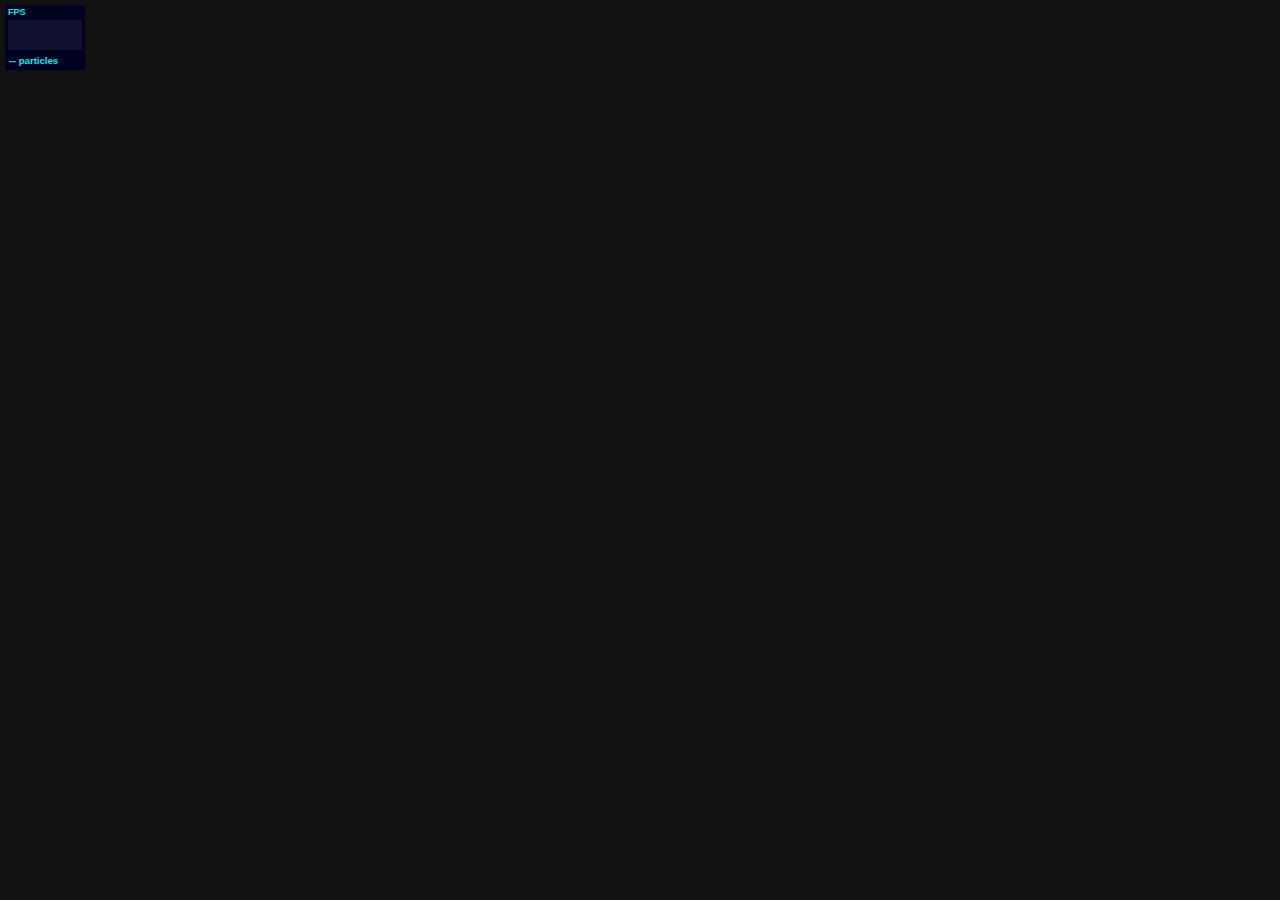
<file: extra/particles.js-master/particles.js-master/demo/index.html>
<!DOCTYPE html>
<html lang="en">
<head>
  <meta charset="utf-8">
  <title>particles.js</title>
  <meta name="description" content="particles.js is a lightweight JavaScript library for creating particles.">
  <meta name="author" content="Vincent Garreau" />
  <meta name="viewport" content="width=device-width, initial-scale=1.0, minimum-scale=1.0, maximum-scale=1.0, user-scalable=no">
  <link rel="stylesheet" media="screen" href="css/style.css">
</head>
<body>

<!-- count particles -->
<div class="count-particles">
  <span class="js-count-particles">--</span> particles
</div>

<!-- particles.js container -->
<div v></div>

<!-- scripts -->
<script src="../particles.js"></script>
<script src="js/app.js"></script>

<!-- stats.js -->
<script src="js/lib/stats.js"></script>
<script>
  var count_particles, stats, update;
  stats = new Stats;
  stats.setMode(0);
  stats.domElement.style.position = 'absolute';
  stats.domElement.style.left = '0px';
  stats.domElement.style.top = '0px';
  document.body.appendChild(stats.domElement);
  count_particles = document.querySelector('.js-count-particles');
  update = function() {
    stats.begin();
    stats.end();
    if (window.pJSDom[0].pJS.particles && window.pJSDom[0].pJS.particles.array) {
      count_particles.innerText = window.pJSDom[0].pJS.particles.array.length;
    }
    requestAnimationFrame(update);
  };
  requestAnimationFrame(update);
</script>

</body>
</html>
</file>
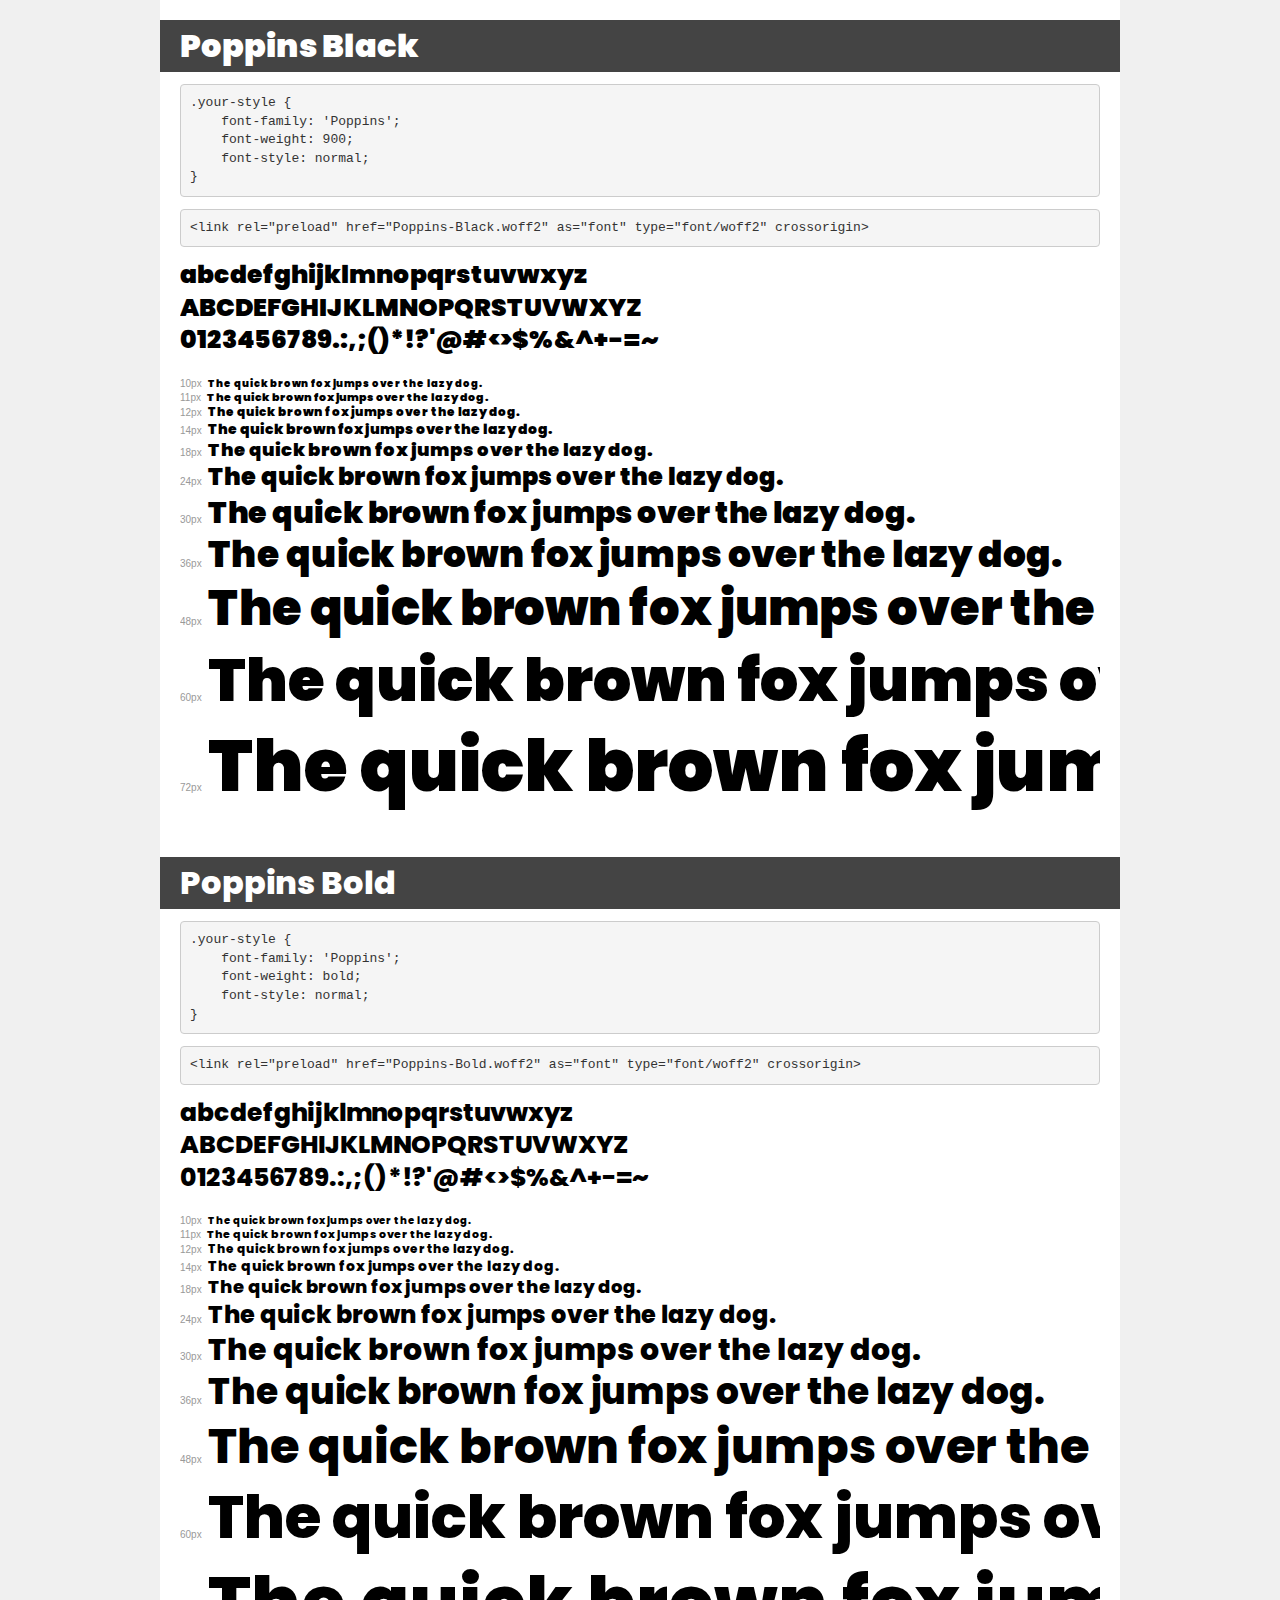
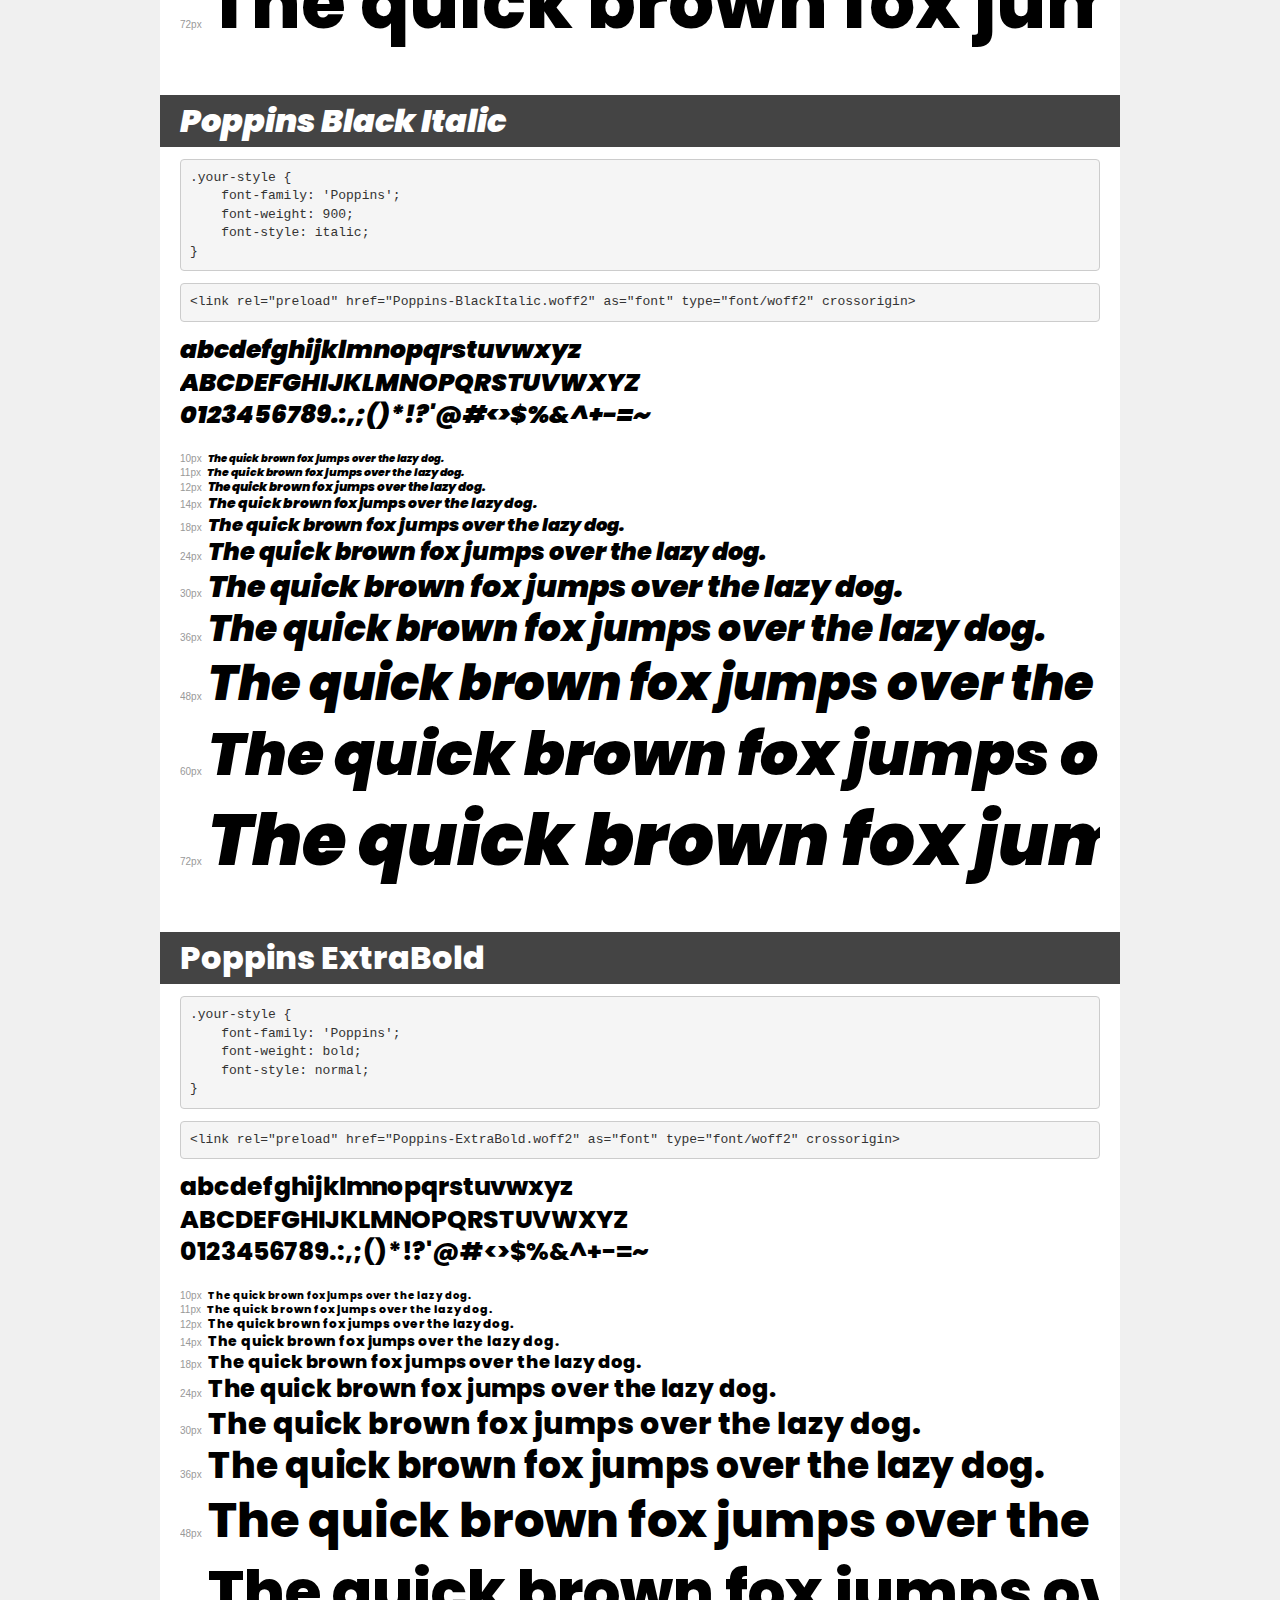
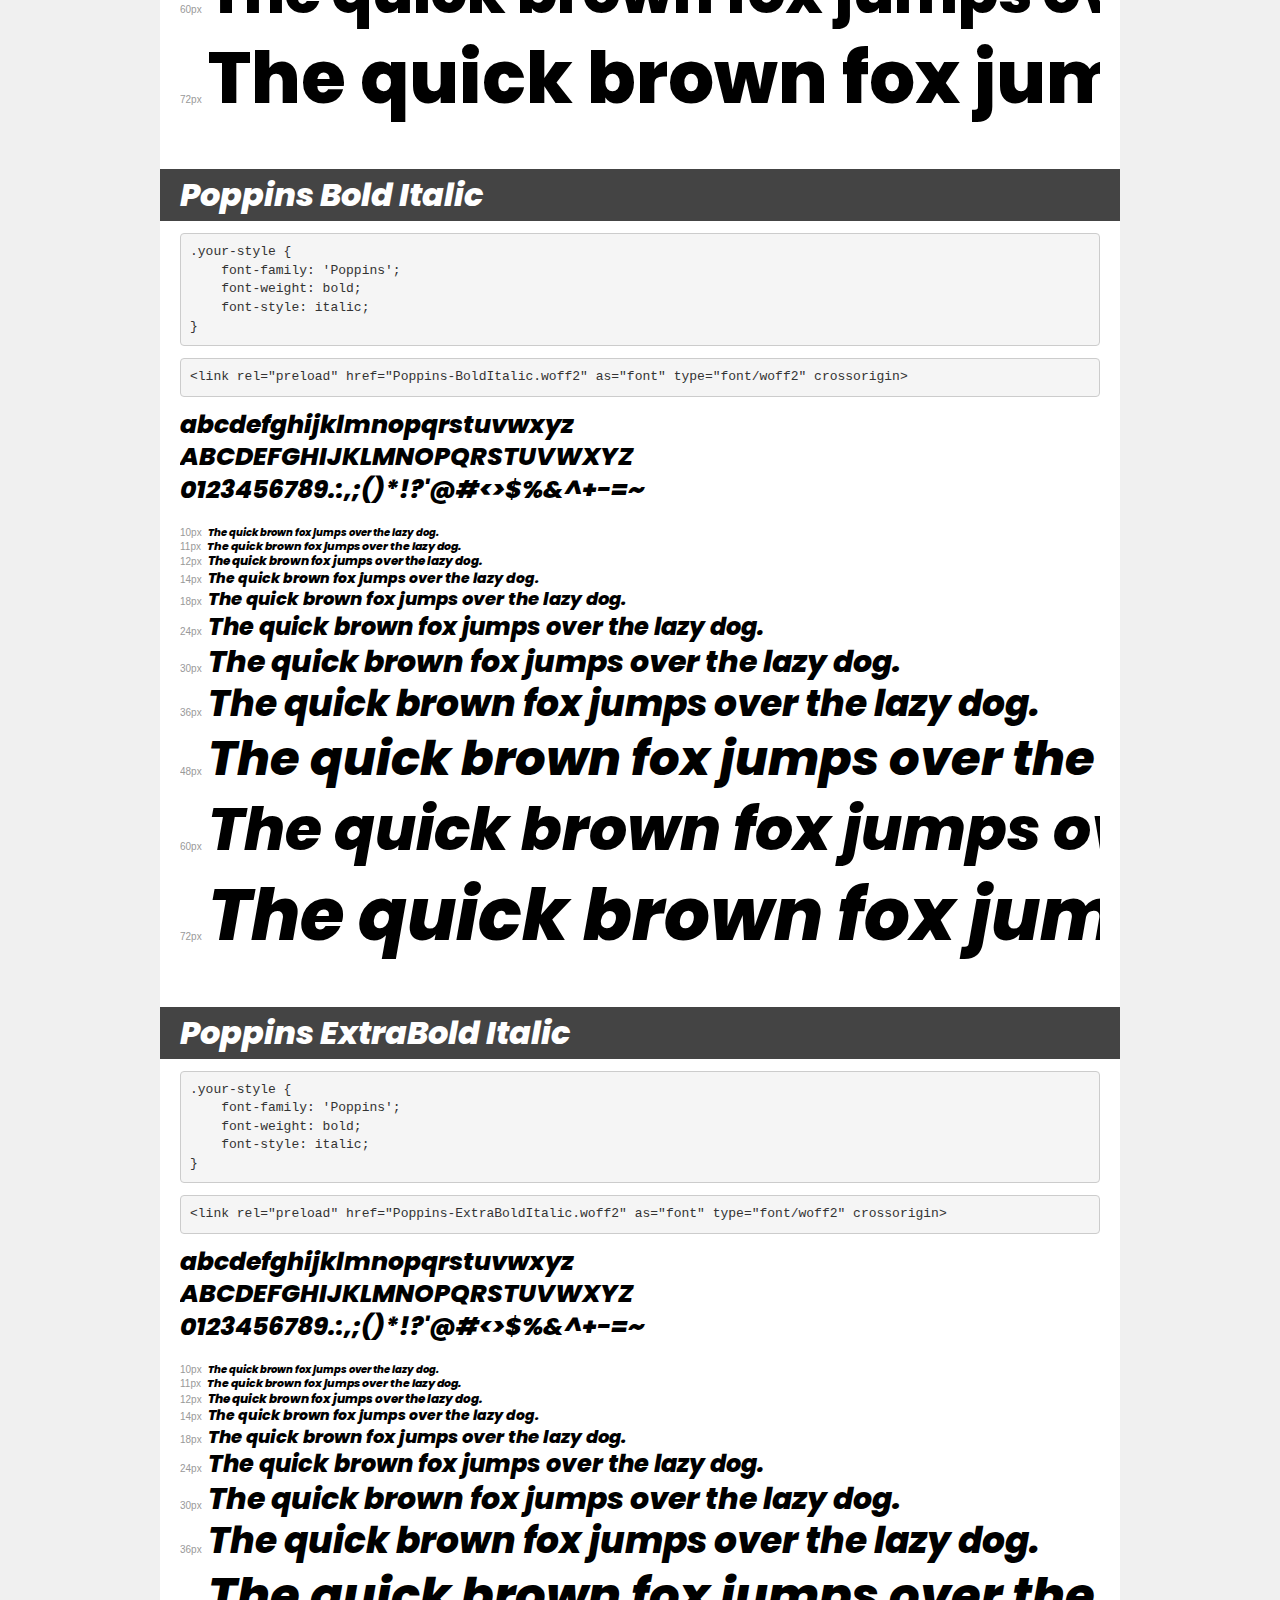
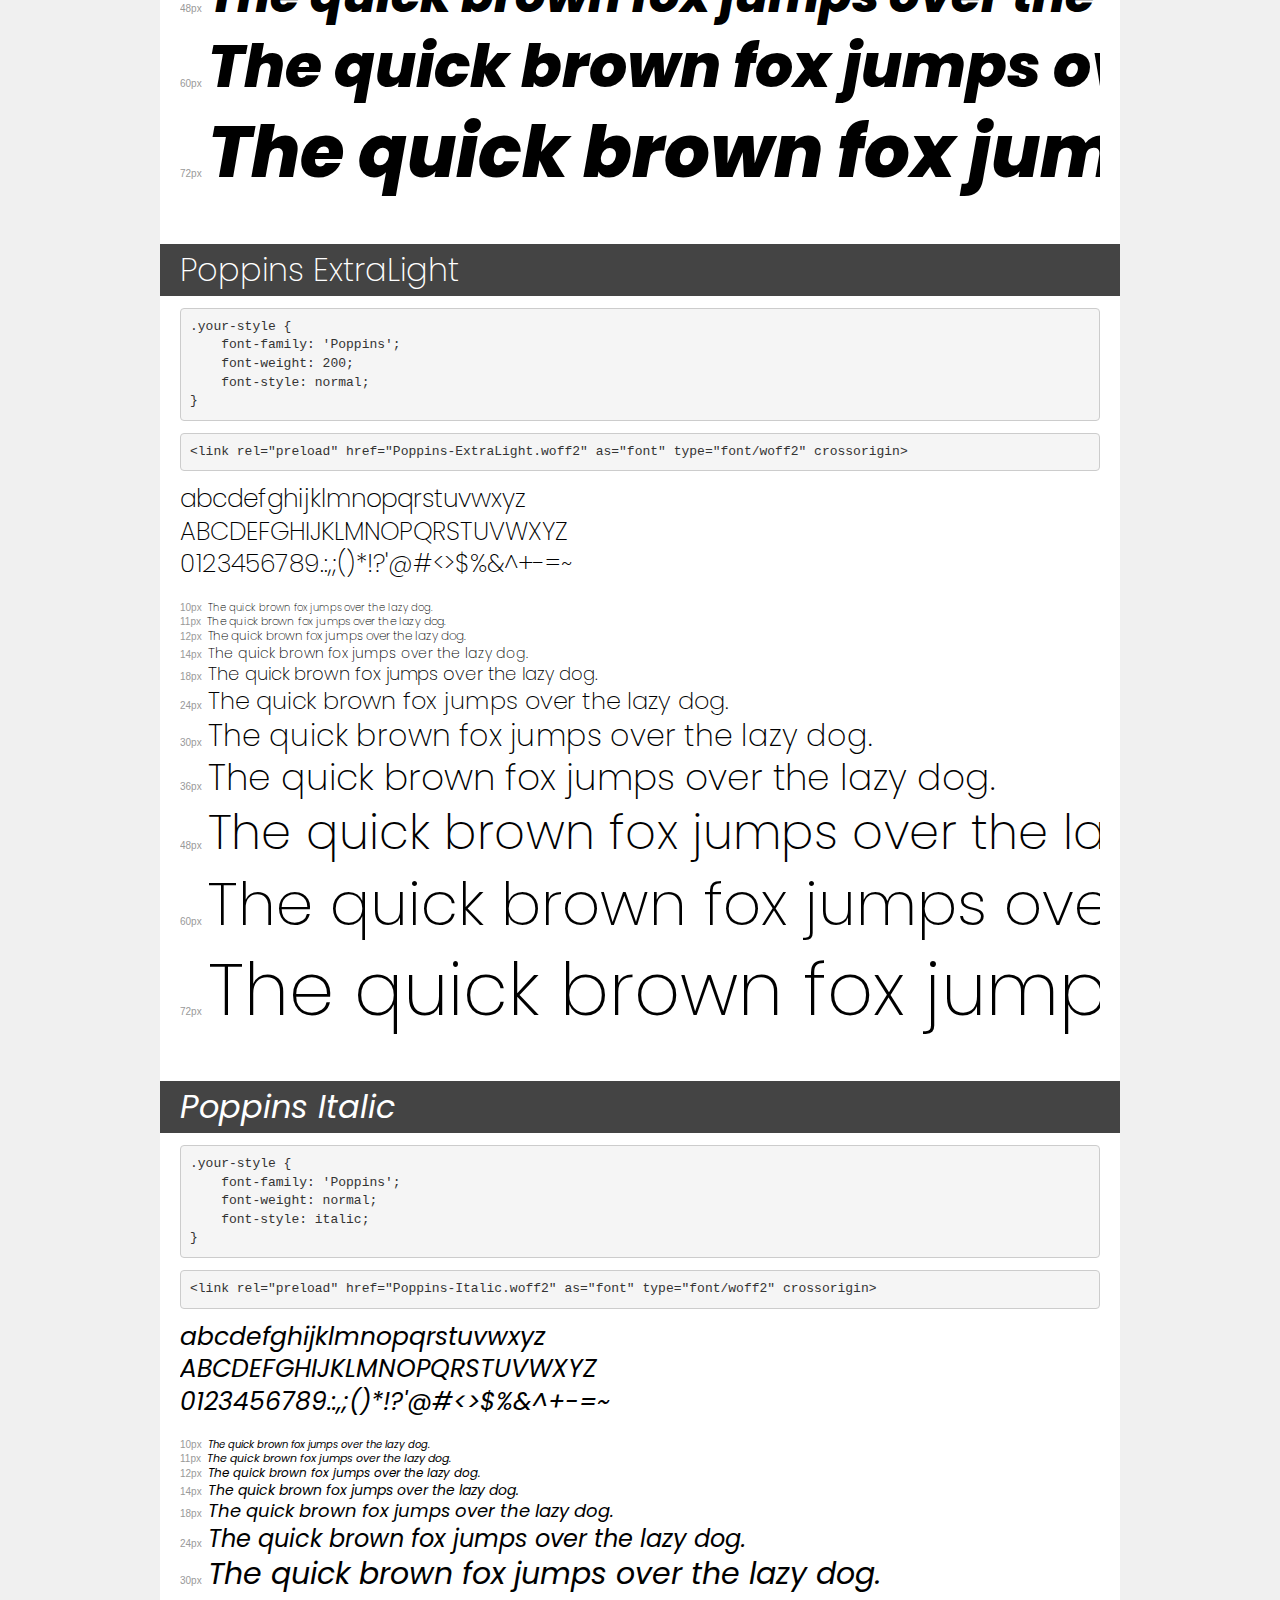
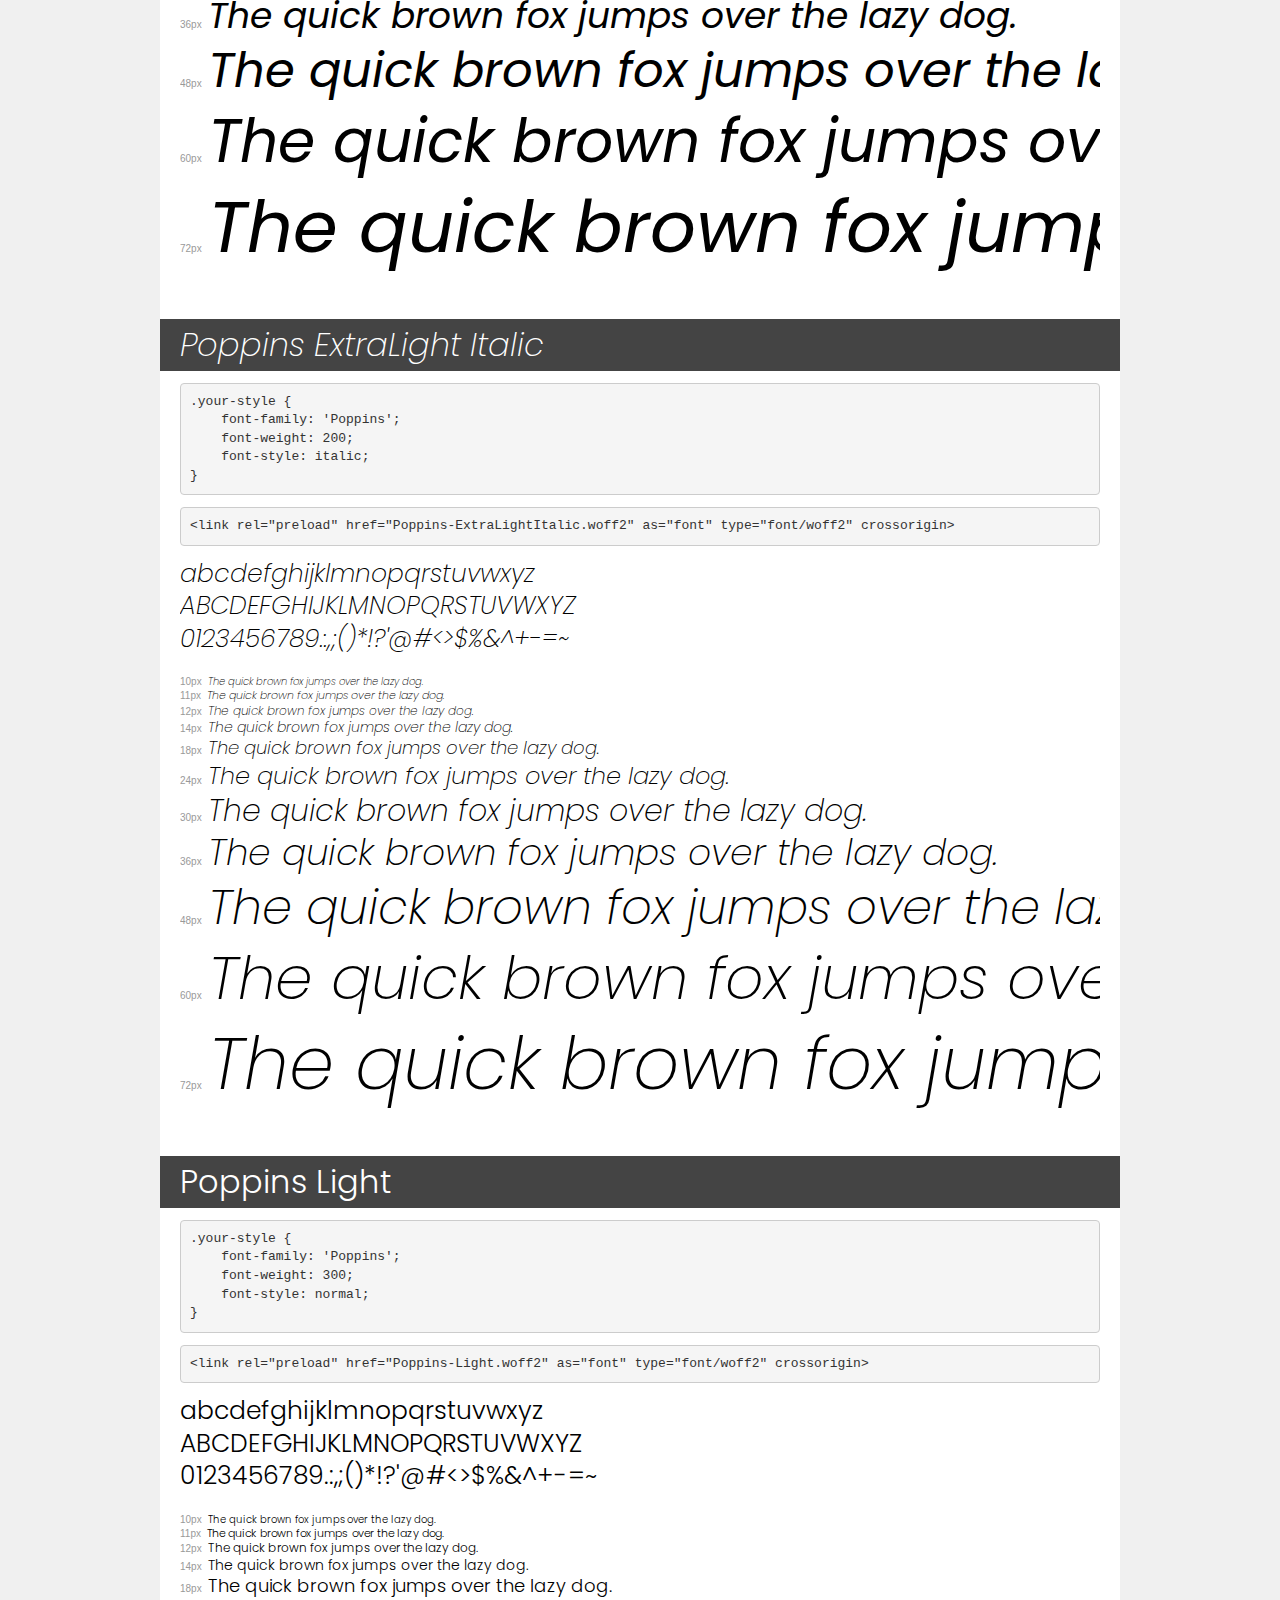
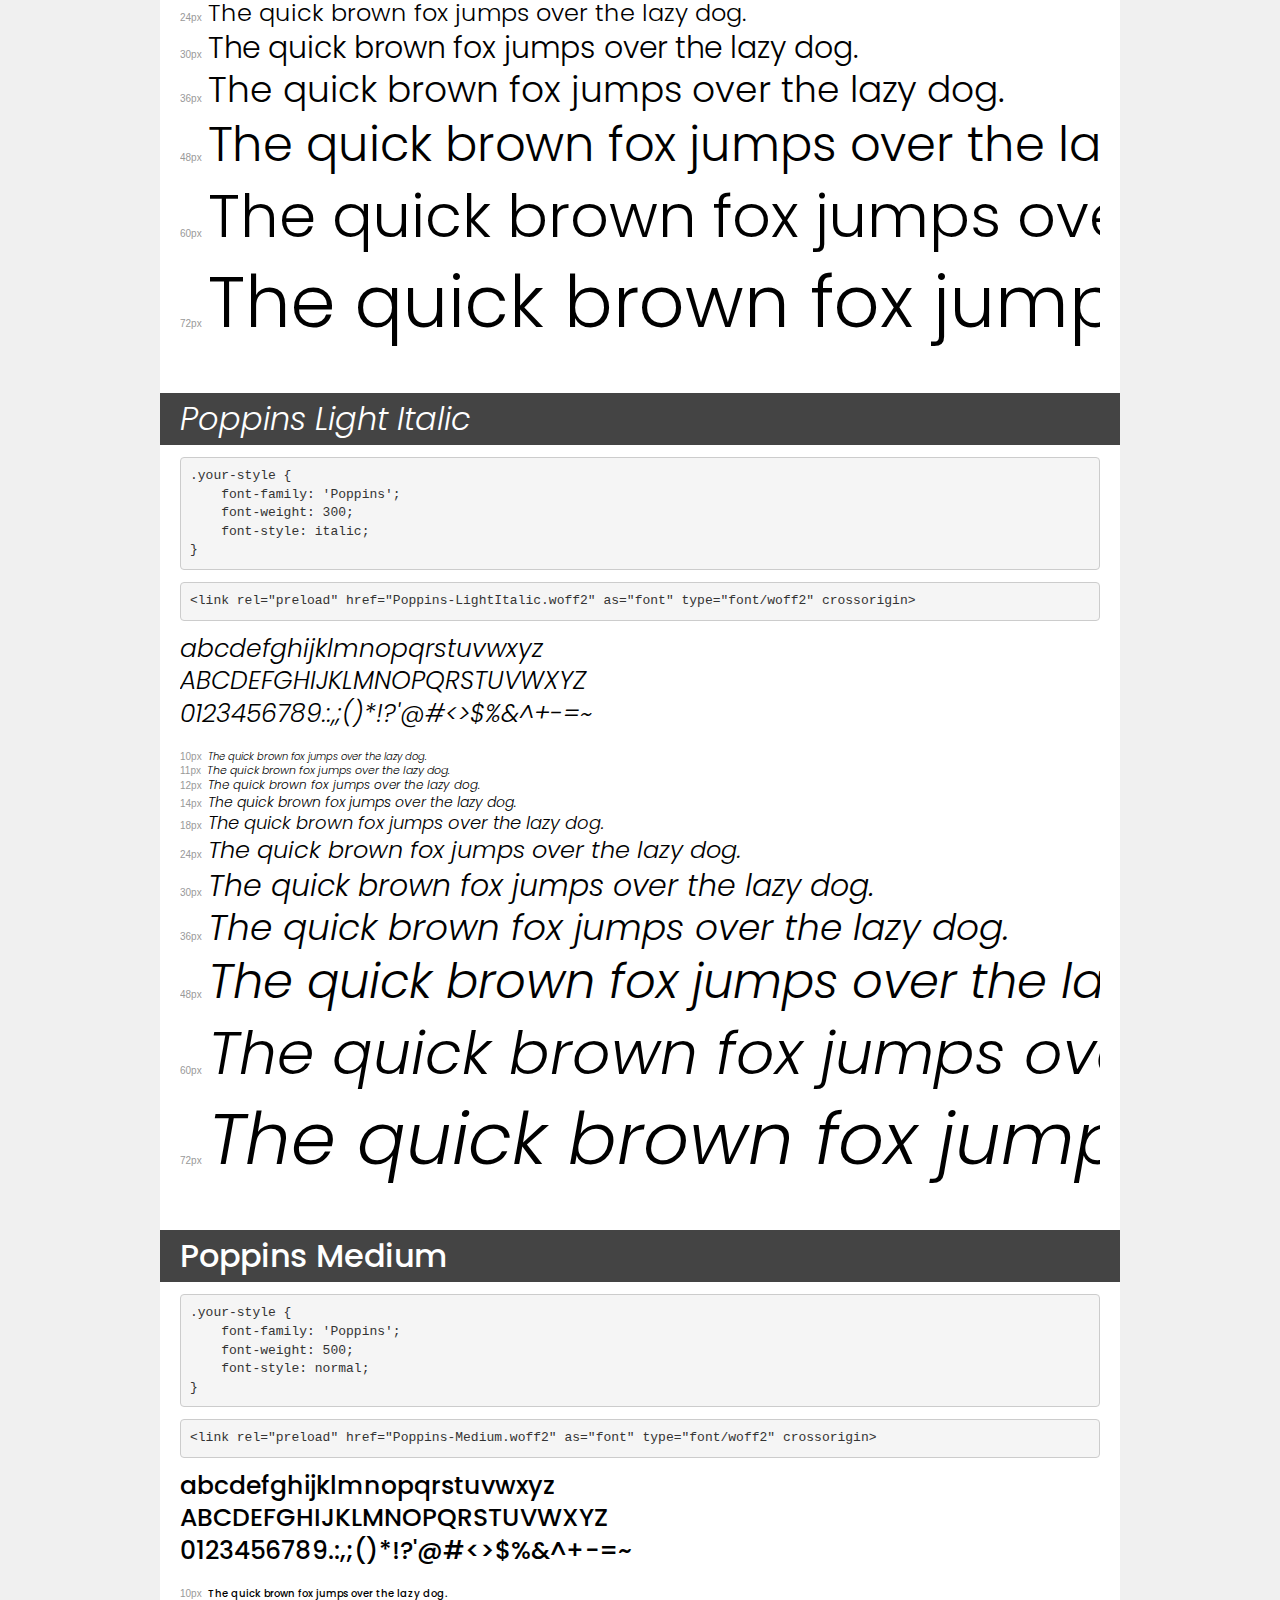
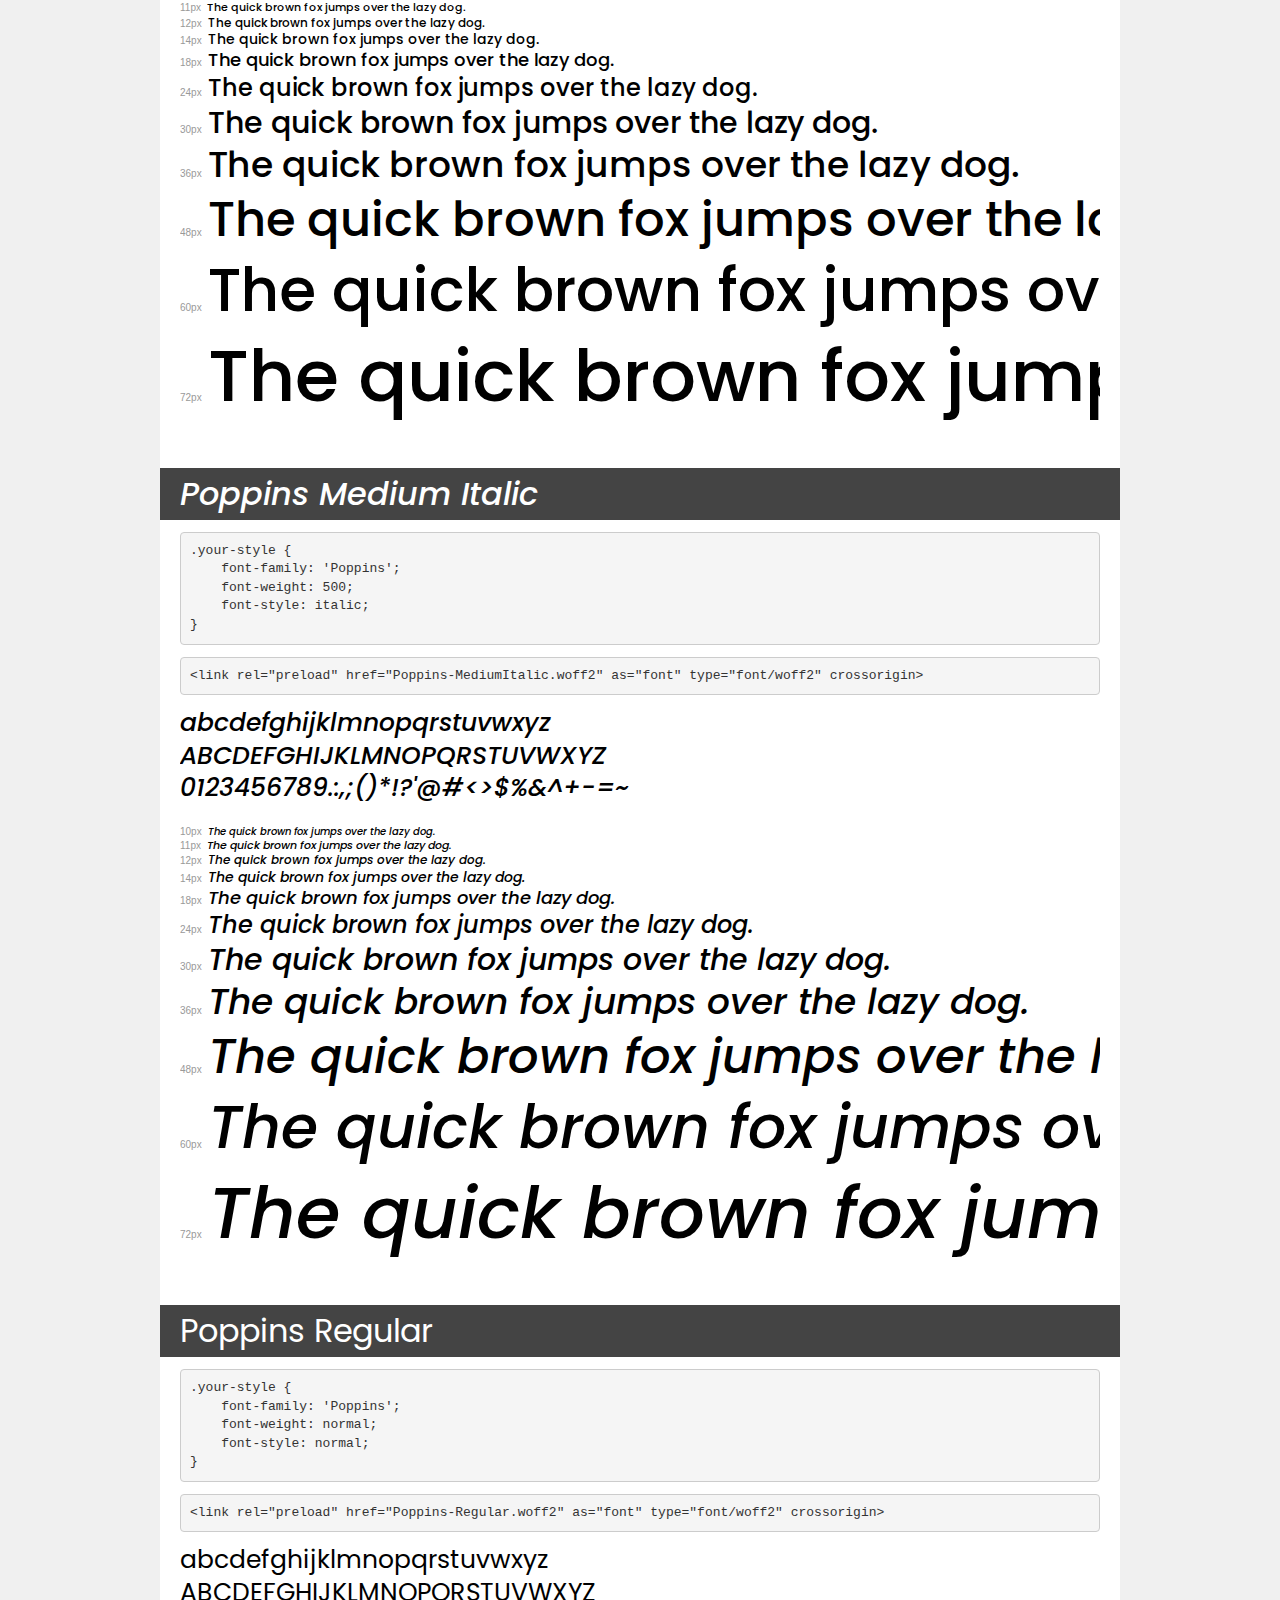
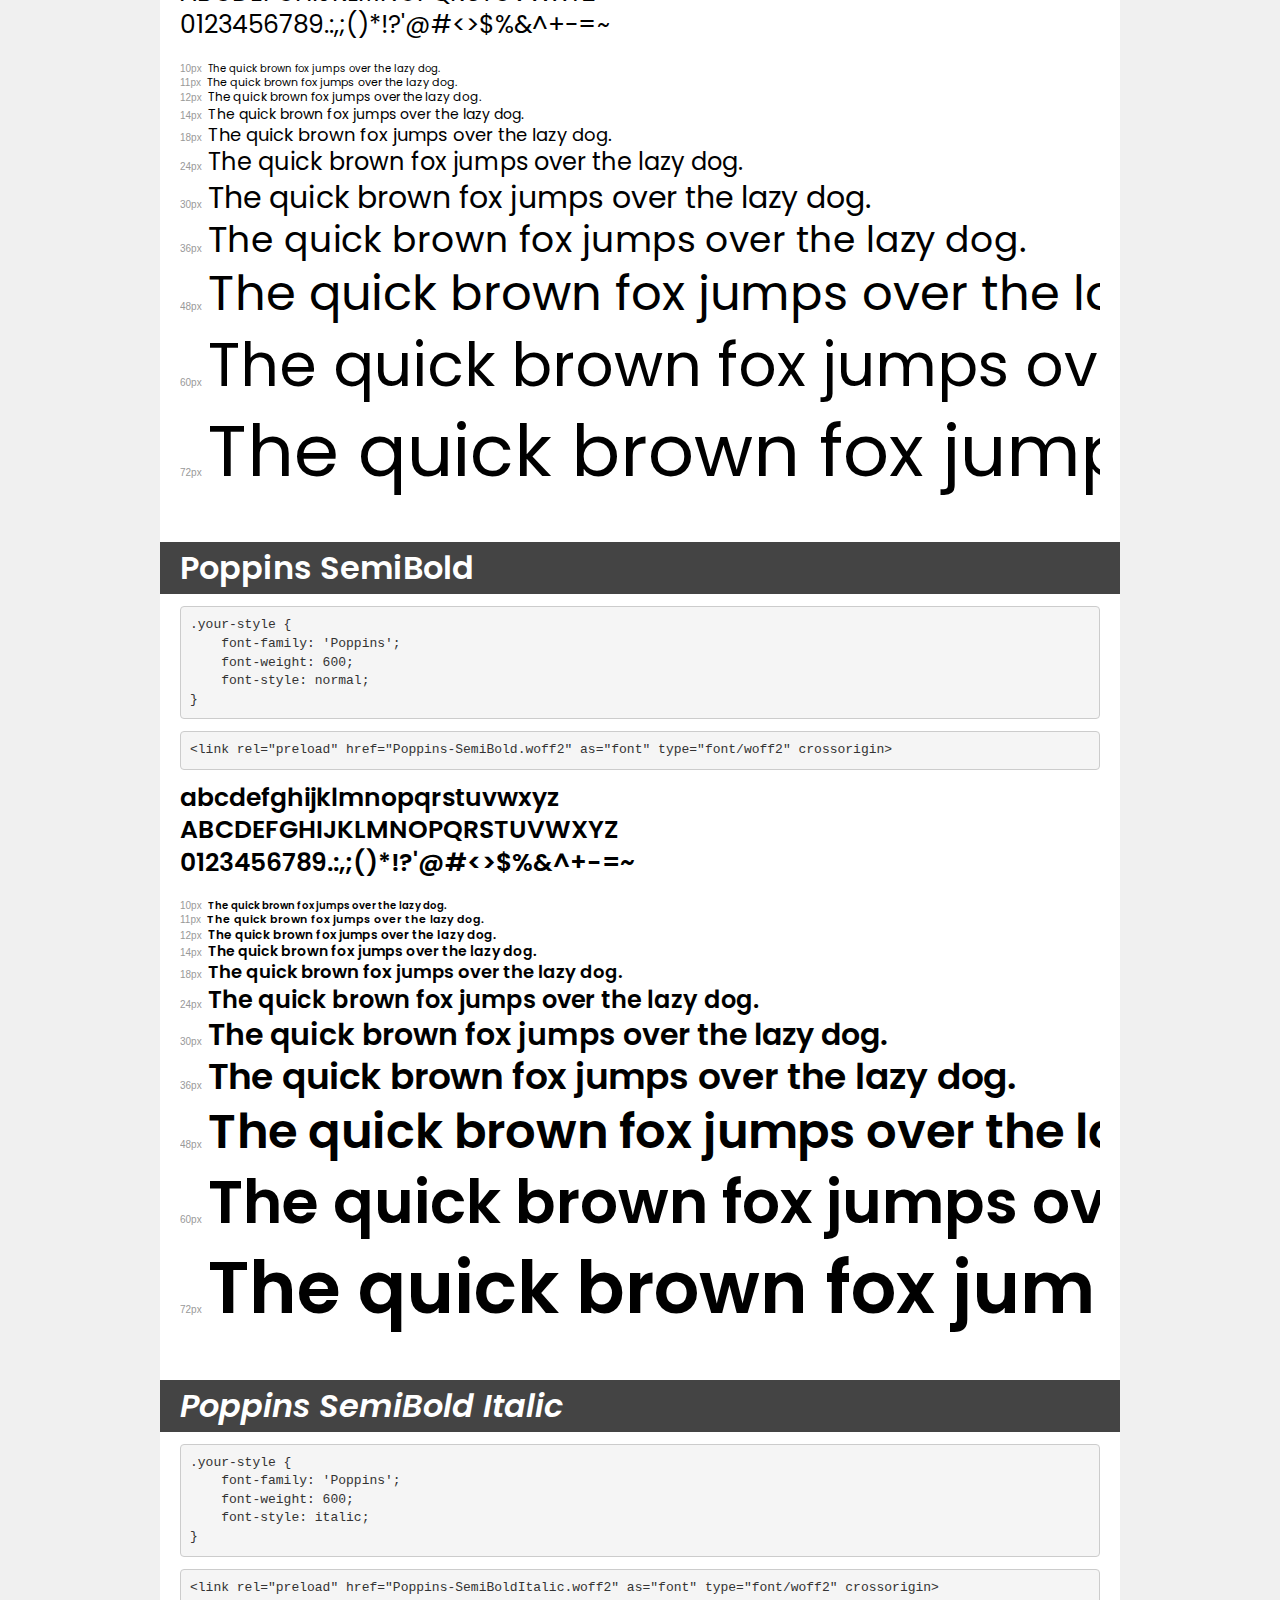
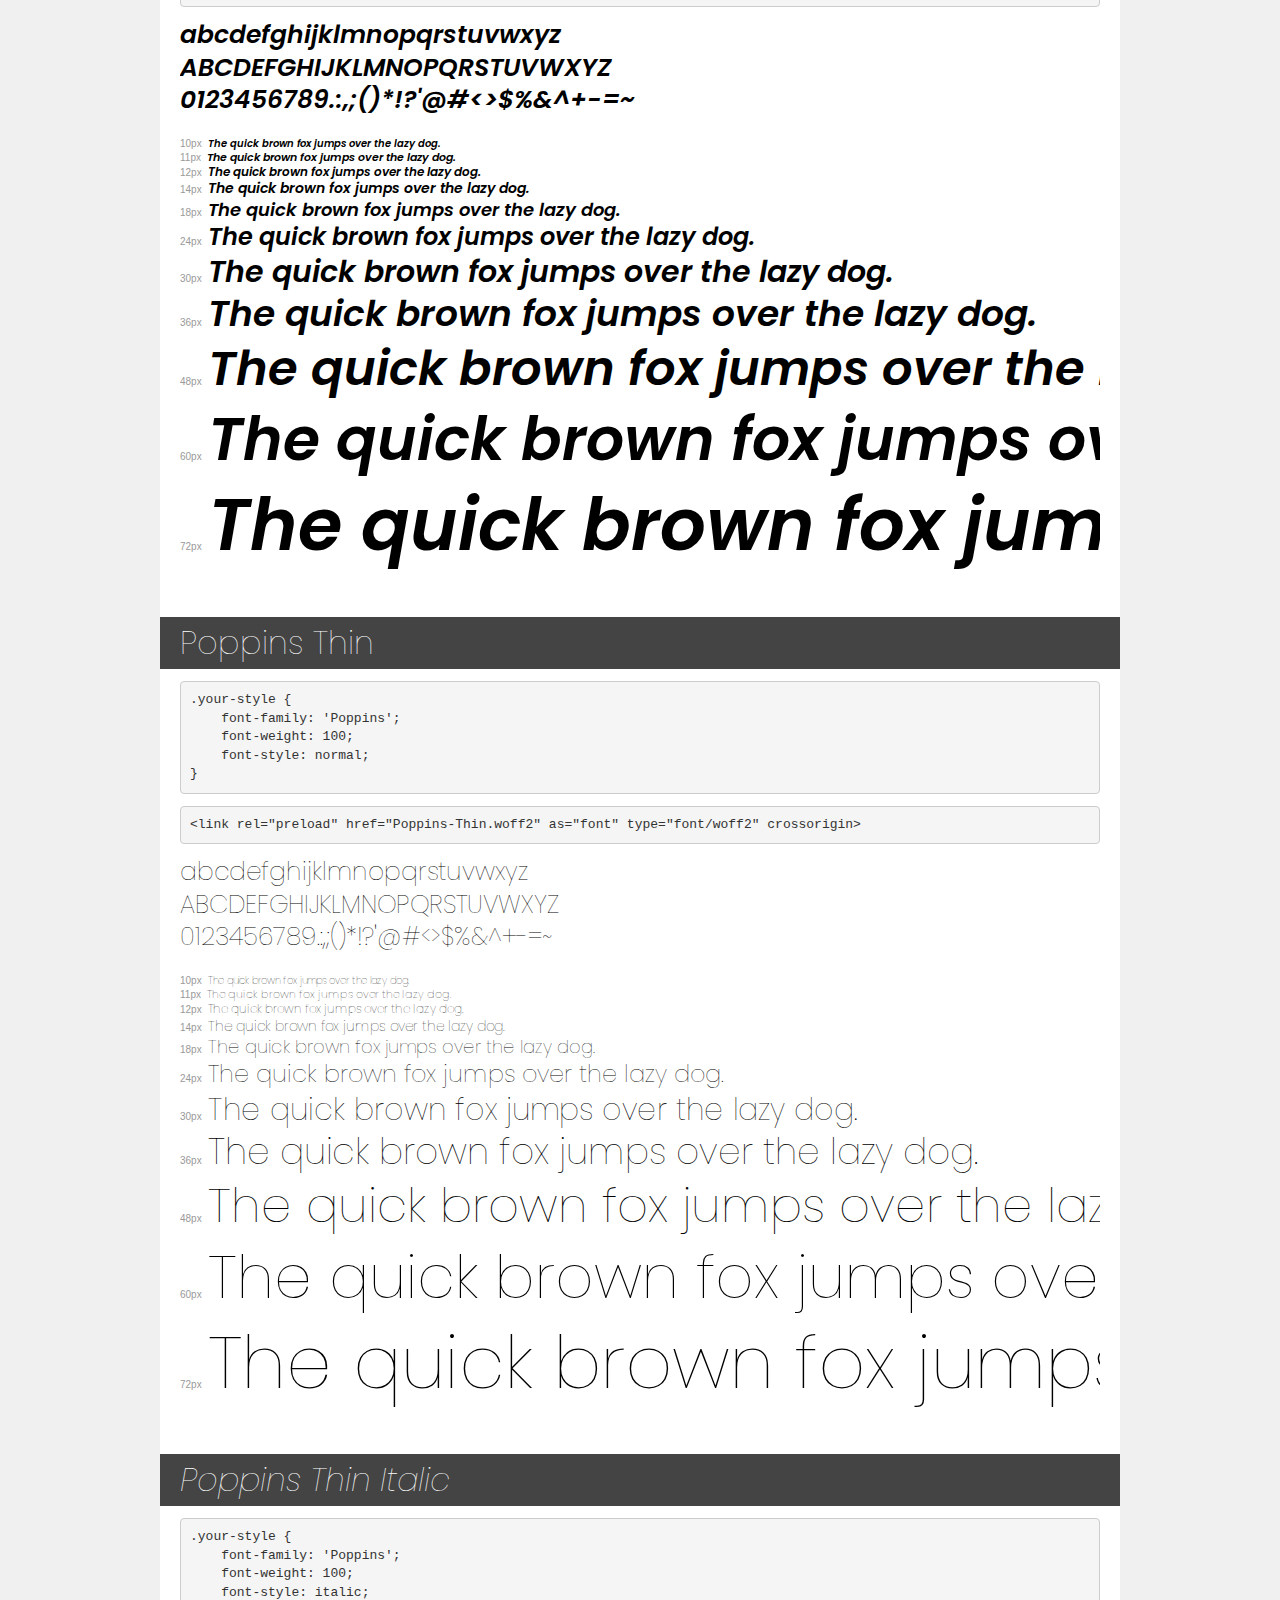
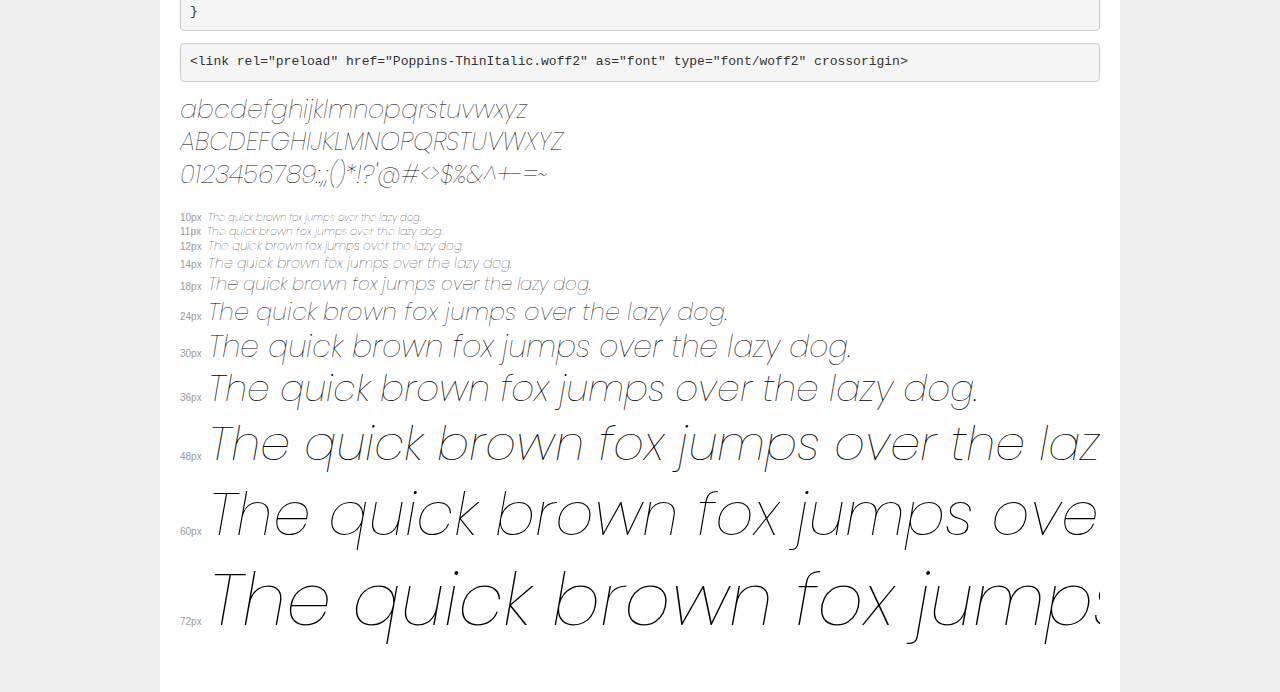
<file: extra/transfonter.org-20230102-105319/demo.html>
<!DOCTYPE html>
<html lang="en">
<head>
    <meta charset="utf-8">
    <meta http-equiv="X-UA-Compatible" content="IE=edge">
    <meta name="viewport" content="width=device-width, initial-scale=1">
    <meta name="robots" content="noindex, noarchive">
    <meta name="format-detection" content="telephone=no">
    <title>Transfonter demo</title>
    <link href="stylesheet.css" rel="stylesheet">
    <style>
        /*
        http://meyerweb.com/eric/tools/css/reset/
        v2.0 | 20110126
        License: none (public domain)
        */
        html, body, div, span, applet, object, iframe,
        h1, h2, h3, h4, h5, h6, p, blockquote, pre,
        a, abbr, acronym, address, big, cite, code,
        del, dfn, em, img, ins, kbd, q, s, samp,
        small, strike, strong, sub, sup, tt, var,
        b, u, i, center,
        dl, dt, dd, ol, ul, li,
        fieldset, form, label, legend,
        table, caption, tbody, tfoot, thead, tr, th, td,
        article, aside, canvas, details, embed,
        figure, figcaption, footer, header, hgroup,
        menu, nav, output, ruby, section, summary,
        time, mark, audio, video {
            margin: 0;
            padding: 0;
            border: 0;
            font-size: 100%;
            font: inherit;
            vertical-align: baseline;
        }
        /* HTML5 display-role reset for older browsers */
        article, aside, details, figcaption, figure,
        footer, header, hgroup, menu, nav, section {
            display: block;
        }
        body {
            line-height: 1;
        }
        ol, ul {
            list-style: none;
        }
        blockquote, q {
            quotes: none;
        }
        blockquote:before, blockquote:after,
        q:before, q:after {
            content: '';
            content: none;
        }
        table {
            border-collapse: collapse;
            border-spacing: 0;
        }
        /* demo styles */
        body {
            background: #f0f0f0;
            color: #000;
        }
        .page {
            background: #fff;
            width: 920px;
            margin: 0 auto;
            padding: 20px 20px 0 20px;
            overflow: hidden;
        }
        .font-container {
            overflow-x: auto;
            overflow-y: hidden;
            margin-bottom: 40px;
            line-height: 1.3;
            white-space: nowrap;
            padding-bottom: 5px;
        }
        h1 {
            position: relative;
            background: #444;
            font-size: 32px;
            color: #fff;
            padding: 10px 20px;
            margin: 0 -20px 12px -20px;
        }
        .letters {
            font-size: 25px;
            margin-bottom: 20px;
        }
        .s10:before {
            content: '10px';
        }
        .s11:before {
            content: '11px';
        }
        .s12:before {
            content: '12px';
        }
        .s14:before {
            content: '14px';
        }
        .s18:before {
            content: '18px';
        }
        .s24:before {
            content: '24px';
        }
        .s30:before {
            content: '30px';
        }
        .s36:before {
            content: '36px';
        }
        .s48:before {
            content: '48px';
        }
        .s60:before {
            content: '60px';
        }
        .s72:before {
            content: '72px';
        }
        .s10:before, .s11:before, .s12:before, .s14:before,
        .s18:before, .s24:before, .s30:before, .s36:before,
        .s48:before, .s60:before, .s72:before {
            font-family: Arial, sans-serif;
            font-size: 10px;
            font-weight: normal;
            font-style: normal;
            color: #999;
            padding-right: 6px;
        }
        pre {
            display: block;
            padding: 9px;
            margin: 0 0 12px;
            font-family: Monaco, Menlo, Consolas, "Courier New", monospace;
            font-size: 13px;
            line-height: 1.428571429;
            color: #333;
            font-weight: normal;
            font-style: normal;
            background-color: #f5f5f5;
            border: 1px solid #ccc;
            overflow-x: auto;
            border-radius: 4px;
        }
        /* responsive */
        @media (max-width: 959px) {
            .page {
                width: auto;
                margin: 0;
            }
        }
    </style>
</head>
<body>
<div class="page">
    <div class="demo">
        <h1 style="font-family: 'Poppins'; font-weight: 900; font-style: normal;">Poppins Black</h1>
        <pre title="Usage">.your-style {
    font-family: 'Poppins';
    font-weight: 900;
    font-style: normal;
}</pre>
        <pre title="Preload (optional)">
&lt;link rel=&quot;preload&quot; href=&quot;Poppins-Black.woff2&quot; as=&quot;font&quot; type=&quot;font/woff2&quot; crossorigin&gt;</pre>
        <div class="font-container" style="font-family: 'Poppins'; font-weight: 900; font-style: normal;">
            <p class="letters">
                abcdefghijklmnopqrstuvwxyz<br>
ABCDEFGHIJKLMNOPQRSTUVWXYZ<br>
                0123456789.:,;()*!?'@#&lt;&gt;$%&^+-=~
            </p>
            <p class="s10" style="font-size: 10px;">The quick brown fox jumps over the lazy dog.</p>
            <p class="s11" style="font-size: 11px;">The quick brown fox jumps over the lazy dog.</p>
            <p class="s12" style="font-size: 12px;">The quick brown fox jumps over the lazy dog.</p>
            <p class="s14" style="font-size: 14px;">The quick brown fox jumps over the lazy dog.</p>
            <p class="s18" style="font-size: 18px;">The quick brown fox jumps over the lazy dog.</p>
            <p class="s24" style="font-size: 24px;">The quick brown fox jumps over the lazy dog.</p>
            <p class="s30" style="font-size: 30px;">The quick brown fox jumps over the lazy dog.</p>
            <p class="s36" style="font-size: 36px;">The quick brown fox jumps over the lazy dog.</p>
            <p class="s48" style="font-size: 48px;">The quick brown fox jumps over the lazy dog.</p>
            <p class="s60" style="font-size: 60px;">The quick brown fox jumps over the lazy dog.</p>
            <p class="s72" style="font-size: 72px;">The quick brown fox jumps over the lazy dog.</p>
        </div>
    </div>

    <div class="demo">
        <h1 style="font-family: 'Poppins'; font-weight: bold; font-style: normal;">Poppins Bold</h1>
        <pre title="Usage">.your-style {
    font-family: 'Poppins';
    font-weight: bold;
    font-style: normal;
}</pre>
        <pre title="Preload (optional)">
&lt;link rel=&quot;preload&quot; href=&quot;Poppins-Bold.woff2&quot; as=&quot;font&quot; type=&quot;font/woff2&quot; crossorigin&gt;</pre>
        <div class="font-container" style="font-family: 'Poppins'; font-weight: bold; font-style: normal;">
            <p class="letters">
                abcdefghijklmnopqrstuvwxyz<br>
ABCDEFGHIJKLMNOPQRSTUVWXYZ<br>
                0123456789.:,;()*!?'@#&lt;&gt;$%&^+-=~
            </p>
            <p class="s10" style="font-size: 10px;">The quick brown fox jumps over the lazy dog.</p>
            <p class="s11" style="font-size: 11px;">The quick brown fox jumps over the lazy dog.</p>
            <p class="s12" style="font-size: 12px;">The quick brown fox jumps over the lazy dog.</p>
            <p class="s14" style="font-size: 14px;">The quick brown fox jumps over the lazy dog.</p>
            <p class="s18" style="font-size: 18px;">The quick brown fox jumps over the lazy dog.</p>
            <p class="s24" style="font-size: 24px;">The quick brown fox jumps over the lazy dog.</p>
            <p class="s30" style="font-size: 30px;">The quick brown fox jumps over the lazy dog.</p>
            <p class="s36" style="font-size: 36px;">The quick brown fox jumps over the lazy dog.</p>
            <p class="s48" style="font-size: 48px;">The quick brown fox jumps over the lazy dog.</p>
            <p class="s60" style="font-size: 60px;">The quick brown fox jumps over the lazy dog.</p>
            <p class="s72" style="font-size: 72px;">The quick brown fox jumps over the lazy dog.</p>
        </div>
    </div>

    <div class="demo">
        <h1 style="font-family: 'Poppins'; font-weight: 900; font-style: italic;">Poppins Black Italic</h1>
        <pre title="Usage">.your-style {
    font-family: 'Poppins';
    font-weight: 900;
    font-style: italic;
}</pre>
        <pre title="Preload (optional)">
&lt;link rel=&quot;preload&quot; href=&quot;Poppins-BlackItalic.woff2&quot; as=&quot;font&quot; type=&quot;font/woff2&quot; crossorigin&gt;</pre>
        <div class="font-container" style="font-family: 'Poppins'; font-weight: 900; font-style: italic;">
            <p class="letters">
                abcdefghijklmnopqrstuvwxyz<br>
ABCDEFGHIJKLMNOPQRSTUVWXYZ<br>
                0123456789.:,;()*!?'@#&lt;&gt;$%&^+-=~
            </p>
            <p class="s10" style="font-size: 10px;">The quick brown fox jumps over the lazy dog.</p>
            <p class="s11" style="font-size: 11px;">The quick brown fox jumps over the lazy dog.</p>
            <p class="s12" style="font-size: 12px;">The quick brown fox jumps over the lazy dog.</p>
            <p class="s14" style="font-size: 14px;">The quick brown fox jumps over the lazy dog.</p>
            <p class="s18" style="font-size: 18px;">The quick brown fox jumps over the lazy dog.</p>
            <p class="s24" style="font-size: 24px;">The quick brown fox jumps over the lazy dog.</p>
            <p class="s30" style="font-size: 30px;">The quick brown fox jumps over the lazy dog.</p>
            <p class="s36" style="font-size: 36px;">The quick brown fox jumps over the lazy dog.</p>
            <p class="s48" style="font-size: 48px;">The quick brown fox jumps over the lazy dog.</p>
            <p class="s60" style="font-size: 60px;">The quick brown fox jumps over the lazy dog.</p>
            <p class="s72" style="font-size: 72px;">The quick brown fox jumps over the lazy dog.</p>
        </div>
    </div>

    <div class="demo">
        <h1 style="font-family: 'Poppins'; font-weight: bold; font-style: normal;">Poppins ExtraBold</h1>
        <pre title="Usage">.your-style {
    font-family: 'Poppins';
    font-weight: bold;
    font-style: normal;
}</pre>
        <pre title="Preload (optional)">
&lt;link rel=&quot;preload&quot; href=&quot;Poppins-ExtraBold.woff2&quot; as=&quot;font&quot; type=&quot;font/woff2&quot; crossorigin&gt;</pre>
        <div class="font-container" style="font-family: 'Poppins'; font-weight: bold; font-style: normal;">
            <p class="letters">
                abcdefghijklmnopqrstuvwxyz<br>
ABCDEFGHIJKLMNOPQRSTUVWXYZ<br>
                0123456789.:,;()*!?'@#&lt;&gt;$%&^+-=~
            </p>
            <p class="s10" style="font-size: 10px;">The quick brown fox jumps over the lazy dog.</p>
            <p class="s11" style="font-size: 11px;">The quick brown fox jumps over the lazy dog.</p>
            <p class="s12" style="font-size: 12px;">The quick brown fox jumps over the lazy dog.</p>
            <p class="s14" style="font-size: 14px;">The quick brown fox jumps over the lazy dog.</p>
            <p class="s18" style="font-size: 18px;">The quick brown fox jumps over the lazy dog.</p>
            <p class="s24" style="font-size: 24px;">The quick brown fox jumps over the lazy dog.</p>
            <p class="s30" style="font-size: 30px;">The quick brown fox jumps over the lazy dog.</p>
            <p class="s36" style="font-size: 36px;">The quick brown fox jumps over the lazy dog.</p>
            <p class="s48" style="font-size: 48px;">The quick brown fox jumps over the lazy dog.</p>
            <p class="s60" style="font-size: 60px;">The quick brown fox jumps over the lazy dog.</p>
            <p class="s72" style="font-size: 72px;">The quick brown fox jumps over the lazy dog.</p>
        </div>
    </div>

    <div class="demo">
        <h1 style="font-family: 'Poppins'; font-weight: bold; font-style: italic;">Poppins Bold Italic</h1>
        <pre title="Usage">.your-style {
    font-family: 'Poppins';
    font-weight: bold;
    font-style: italic;
}</pre>
        <pre title="Preload (optional)">
&lt;link rel=&quot;preload&quot; href=&quot;Poppins-BoldItalic.woff2&quot; as=&quot;font&quot; type=&quot;font/woff2&quot; crossorigin&gt;</pre>
        <div class="font-container" style="font-family: 'Poppins'; font-weight: bold; font-style: italic;">
            <p class="letters">
                abcdefghijklmnopqrstuvwxyz<br>
ABCDEFGHIJKLMNOPQRSTUVWXYZ<br>
                0123456789.:,;()*!?'@#&lt;&gt;$%&^+-=~
            </p>
            <p class="s10" style="font-size: 10px;">The quick brown fox jumps over the lazy dog.</p>
            <p class="s11" style="font-size: 11px;">The quick brown fox jumps over the lazy dog.</p>
            <p class="s12" style="font-size: 12px;">The quick brown fox jumps over the lazy dog.</p>
            <p class="s14" style="font-size: 14px;">The quick brown fox jumps over the lazy dog.</p>
            <p class="s18" style="font-size: 18px;">The quick brown fox jumps over the lazy dog.</p>
            <p class="s24" style="font-size: 24px;">The quick brown fox jumps over the lazy dog.</p>
            <p class="s30" style="font-size: 30px;">The quick brown fox jumps over the lazy dog.</p>
            <p class="s36" style="font-size: 36px;">The quick brown fox jumps over the lazy dog.</p>
            <p class="s48" style="font-size: 48px;">The quick brown fox jumps over the lazy dog.</p>
            <p class="s60" style="font-size: 60px;">The quick brown fox jumps over the lazy dog.</p>
            <p class="s72" style="font-size: 72px;">The quick brown fox jumps over the lazy dog.</p>
        </div>
    </div>

    <div class="demo">
        <h1 style="font-family: 'Poppins'; font-weight: bold; font-style: italic;">Poppins ExtraBold Italic</h1>
        <pre title="Usage">.your-style {
    font-family: 'Poppins';
    font-weight: bold;
    font-style: italic;
}</pre>
        <pre title="Preload (optional)">
&lt;link rel=&quot;preload&quot; href=&quot;Poppins-ExtraBoldItalic.woff2&quot; as=&quot;font&quot; type=&quot;font/woff2&quot; crossorigin&gt;</pre>
        <div class="font-container" style="font-family: 'Poppins'; font-weight: bold; font-style: italic;">
            <p class="letters">
                abcdefghijklmnopqrstuvwxyz<br>
ABCDEFGHIJKLMNOPQRSTUVWXYZ<br>
                0123456789.:,;()*!?'@#&lt;&gt;$%&^+-=~
            </p>
            <p class="s10" style="font-size: 10px;">The quick brown fox jumps over the lazy dog.</p>
            <p class="s11" style="font-size: 11px;">The quick brown fox jumps over the lazy dog.</p>
            <p class="s12" style="font-size: 12px;">The quick brown fox jumps over the lazy dog.</p>
            <p class="s14" style="font-size: 14px;">The quick brown fox jumps over the lazy dog.</p>
            <p class="s18" style="font-size: 18px;">The quick brown fox jumps over the lazy dog.</p>
            <p class="s24" style="font-size: 24px;">The quick brown fox jumps over the lazy dog.</p>
            <p class="s30" style="font-size: 30px;">The quick brown fox jumps over the lazy dog.</p>
            <p class="s36" style="font-size: 36px;">The quick brown fox jumps over the lazy dog.</p>
            <p class="s48" style="font-size: 48px;">The quick brown fox jumps over the lazy dog.</p>
            <p class="s60" style="font-size: 60px;">The quick brown fox jumps over the lazy dog.</p>
            <p class="s72" style="font-size: 72px;">The quick brown fox jumps over the lazy dog.</p>
        </div>
    </div>

    <div class="demo">
        <h1 style="font-family: 'Poppins'; font-weight: 200; font-style: normal;">Poppins ExtraLight</h1>
        <pre title="Usage">.your-style {
    font-family: 'Poppins';
    font-weight: 200;
    font-style: normal;
}</pre>
        <pre title="Preload (optional)">
&lt;link rel=&quot;preload&quot; href=&quot;Poppins-ExtraLight.woff2&quot; as=&quot;font&quot; type=&quot;font/woff2&quot; crossorigin&gt;</pre>
        <div class="font-container" style="font-family: 'Poppins'; font-weight: 200; font-style: normal;">
            <p class="letters">
                abcdefghijklmnopqrstuvwxyz<br>
ABCDEFGHIJKLMNOPQRSTUVWXYZ<br>
                0123456789.:,;()*!?'@#&lt;&gt;$%&^+-=~
            </p>
            <p class="s10" style="font-size: 10px;">The quick brown fox jumps over the lazy dog.</p>
            <p class="s11" style="font-size: 11px;">The quick brown fox jumps over the lazy dog.</p>
            <p class="s12" style="font-size: 12px;">The quick brown fox jumps over the lazy dog.</p>
            <p class="s14" style="font-size: 14px;">The quick brown fox jumps over the lazy dog.</p>
            <p class="s18" style="font-size: 18px;">The quick brown fox jumps over the lazy dog.</p>
            <p class="s24" style="font-size: 24px;">The quick brown fox jumps over the lazy dog.</p>
            <p class="s30" style="font-size: 30px;">The quick brown fox jumps over the lazy dog.</p>
            <p class="s36" style="font-size: 36px;">The quick brown fox jumps over the lazy dog.</p>
            <p class="s48" style="font-size: 48px;">The quick brown fox jumps over the lazy dog.</p>
            <p class="s60" style="font-size: 60px;">The quick brown fox jumps over the lazy dog.</p>
            <p class="s72" style="font-size: 72px;">The quick brown fox jumps over the lazy dog.</p>
        </div>
    </div>

    <div class="demo">
        <h1 style="font-family: 'Poppins'; font-weight: normal; font-style: italic;">Poppins Italic</h1>
        <pre title="Usage">.your-style {
    font-family: 'Poppins';
    font-weight: normal;
    font-style: italic;
}</pre>
        <pre title="Preload (optional)">
&lt;link rel=&quot;preload&quot; href=&quot;Poppins-Italic.woff2&quot; as=&quot;font&quot; type=&quot;font/woff2&quot; crossorigin&gt;</pre>
        <div class="font-container" style="font-family: 'Poppins'; font-weight: normal; font-style: italic;">
            <p class="letters">
                abcdefghijklmnopqrstuvwxyz<br>
ABCDEFGHIJKLMNOPQRSTUVWXYZ<br>
                0123456789.:,;()*!?'@#&lt;&gt;$%&^+-=~
            </p>
            <p class="s10" style="font-size: 10px;">The quick brown fox jumps over the lazy dog.</p>
            <p class="s11" style="font-size: 11px;">The quick brown fox jumps over the lazy dog.</p>
            <p class="s12" style="font-size: 12px;">The quick brown fox jumps over the lazy dog.</p>
            <p class="s14" style="font-size: 14px;">The quick brown fox jumps over the lazy dog.</p>
            <p class="s18" style="font-size: 18px;">The quick brown fox jumps over the lazy dog.</p>
            <p class="s24" style="font-size: 24px;">The quick brown fox jumps over the lazy dog.</p>
            <p class="s30" style="font-size: 30px;">The quick brown fox jumps over the lazy dog.</p>
            <p class="s36" style="font-size: 36px;">The quick brown fox jumps over the lazy dog.</p>
            <p class="s48" style="font-size: 48px;">The quick brown fox jumps over the lazy dog.</p>
            <p class="s60" style="font-size: 60px;">The quick brown fox jumps over the lazy dog.</p>
            <p class="s72" style="font-size: 72px;">The quick brown fox jumps over the lazy dog.</p>
        </div>
    </div>

    <div class="demo">
        <h1 style="font-family: 'Poppins'; font-weight: 200; font-style: italic;">Poppins ExtraLight Italic</h1>
        <pre title="Usage">.your-style {
    font-family: 'Poppins';
    font-weight: 200;
    font-style: italic;
}</pre>
        <pre title="Preload (optional)">
&lt;link rel=&quot;preload&quot; href=&quot;Poppins-ExtraLightItalic.woff2&quot; as=&quot;font&quot; type=&quot;font/woff2&quot; crossorigin&gt;</pre>
        <div class="font-container" style="font-family: 'Poppins'; font-weight: 200; font-style: italic;">
            <p class="letters">
                abcdefghijklmnopqrstuvwxyz<br>
ABCDEFGHIJKLMNOPQRSTUVWXYZ<br>
                0123456789.:,;()*!?'@#&lt;&gt;$%&^+-=~
            </p>
            <p class="s10" style="font-size: 10px;">The quick brown fox jumps over the lazy dog.</p>
            <p class="s11" style="font-size: 11px;">The quick brown fox jumps over the lazy dog.</p>
            <p class="s12" style="font-size: 12px;">The quick brown fox jumps over the lazy dog.</p>
            <p class="s14" style="font-size: 14px;">The quick brown fox jumps over the lazy dog.</p>
            <p class="s18" style="font-size: 18px;">The quick brown fox jumps over the lazy dog.</p>
            <p class="s24" style="font-size: 24px;">The quick brown fox jumps over the lazy dog.</p>
            <p class="s30" style="font-size: 30px;">The quick brown fox jumps over the lazy dog.</p>
            <p class="s36" style="font-size: 36px;">The quick brown fox jumps over the lazy dog.</p>
            <p class="s48" style="font-size: 48px;">The quick brown fox jumps over the lazy dog.</p>
            <p class="s60" style="font-size: 60px;">The quick brown fox jumps over the lazy dog.</p>
            <p class="s72" style="font-size: 72px;">The quick brown fox jumps over the lazy dog.</p>
        </div>
    </div>

    <div class="demo">
        <h1 style="font-family: 'Poppins'; font-weight: 300; font-style: normal;">Poppins Light</h1>
        <pre title="Usage">.your-style {
    font-family: 'Poppins';
    font-weight: 300;
    font-style: normal;
}</pre>
        <pre title="Preload (optional)">
&lt;link rel=&quot;preload&quot; href=&quot;Poppins-Light.woff2&quot; as=&quot;font&quot; type=&quot;font/woff2&quot; crossorigin&gt;</pre>
        <div class="font-container" style="font-family: 'Poppins'; font-weight: 300; font-style: normal;">
            <p class="letters">
                abcdefghijklmnopqrstuvwxyz<br>
ABCDEFGHIJKLMNOPQRSTUVWXYZ<br>
                0123456789.:,;()*!?'@#&lt;&gt;$%&^+-=~
            </p>
            <p class="s10" style="font-size: 10px;">The quick brown fox jumps over the lazy dog.</p>
            <p class="s11" style="font-size: 11px;">The quick brown fox jumps over the lazy dog.</p>
            <p class="s12" style="font-size: 12px;">The quick brown fox jumps over the lazy dog.</p>
            <p class="s14" style="font-size: 14px;">The quick brown fox jumps over the lazy dog.</p>
            <p class="s18" style="font-size: 18px;">The quick brown fox jumps over the lazy dog.</p>
            <p class="s24" style="font-size: 24px;">The quick brown fox jumps over the lazy dog.</p>
            <p class="s30" style="font-size: 30px;">The quick brown fox jumps over the lazy dog.</p>
            <p class="s36" style="font-size: 36px;">The quick brown fox jumps over the lazy dog.</p>
            <p class="s48" style="font-size: 48px;">The quick brown fox jumps over the lazy dog.</p>
            <p class="s60" style="font-size: 60px;">The quick brown fox jumps over the lazy dog.</p>
            <p class="s72" style="font-size: 72px;">The quick brown fox jumps over the lazy dog.</p>
        </div>
    </div>

    <div class="demo">
        <h1 style="font-family: 'Poppins'; font-weight: 300; font-style: italic;">Poppins Light Italic</h1>
        <pre title="Usage">.your-style {
    font-family: 'Poppins';
    font-weight: 300;
    font-style: italic;
}</pre>
        <pre title="Preload (optional)">
&lt;link rel=&quot;preload&quot; href=&quot;Poppins-LightItalic.woff2&quot; as=&quot;font&quot; type=&quot;font/woff2&quot; crossorigin&gt;</pre>
        <div class="font-container" style="font-family: 'Poppins'; font-weight: 300; font-style: italic;">
            <p class="letters">
                abcdefghijklmnopqrstuvwxyz<br>
ABCDEFGHIJKLMNOPQRSTUVWXYZ<br>
                0123456789.:,;()*!?'@#&lt;&gt;$%&^+-=~
            </p>
            <p class="s10" style="font-size: 10px;">The quick brown fox jumps over the lazy dog.</p>
            <p class="s11" style="font-size: 11px;">The quick brown fox jumps over the lazy dog.</p>
            <p class="s12" style="font-size: 12px;">The quick brown fox jumps over the lazy dog.</p>
            <p class="s14" style="font-size: 14px;">The quick brown fox jumps over the lazy dog.</p>
            <p class="s18" style="font-size: 18px;">The quick brown fox jumps over the lazy dog.</p>
            <p class="s24" style="font-size: 24px;">The quick brown fox jumps over the lazy dog.</p>
            <p class="s30" style="font-size: 30px;">The quick brown fox jumps over the lazy dog.</p>
            <p class="s36" style="font-size: 36px;">The quick brown fox jumps over the lazy dog.</p>
            <p class="s48" style="font-size: 48px;">The quick brown fox jumps over the lazy dog.</p>
            <p class="s60" style="font-size: 60px;">The quick brown fox jumps over the lazy dog.</p>
            <p class="s72" style="font-size: 72px;">The quick brown fox jumps over the lazy dog.</p>
        </div>
    </div>

    <div class="demo">
        <h1 style="font-family: 'Poppins'; font-weight: 500; font-style: normal;">Poppins Medium</h1>
        <pre title="Usage">.your-style {
    font-family: 'Poppins';
    font-weight: 500;
    font-style: normal;
}</pre>
        <pre title="Preload (optional)">
&lt;link rel=&quot;preload&quot; href=&quot;Poppins-Medium.woff2&quot; as=&quot;font&quot; type=&quot;font/woff2&quot; crossorigin&gt;</pre>
        <div class="font-container" style="font-family: 'Poppins'; font-weight: 500; font-style: normal;">
            <p class="letters">
                abcdefghijklmnopqrstuvwxyz<br>
ABCDEFGHIJKLMNOPQRSTUVWXYZ<br>
                0123456789.:,;()*!?'@#&lt;&gt;$%&^+-=~
            </p>
            <p class="s10" style="font-size: 10px;">The quick brown fox jumps over the lazy dog.</p>
            <p class="s11" style="font-size: 11px;">The quick brown fox jumps over the lazy dog.</p>
            <p class="s12" style="font-size: 12px;">The quick brown fox jumps over the lazy dog.</p>
            <p class="s14" style="font-size: 14px;">The quick brown fox jumps over the lazy dog.</p>
            <p class="s18" style="font-size: 18px;">The quick brown fox jumps over the lazy dog.</p>
            <p class="s24" style="font-size: 24px;">The quick brown fox jumps over the lazy dog.</p>
            <p class="s30" style="font-size: 30px;">The quick brown fox jumps over the lazy dog.</p>
            <p class="s36" style="font-size: 36px;">The quick brown fox jumps over the lazy dog.</p>
            <p class="s48" style="font-size: 48px;">The quick brown fox jumps over the lazy dog.</p>
            <p class="s60" style="font-size: 60px;">The quick brown fox jumps over the lazy dog.</p>
            <p class="s72" style="font-size: 72px;">The quick brown fox jumps over the lazy dog.</p>
        </div>
    </div>

    <div class="demo">
        <h1 style="font-family: 'Poppins'; font-weight: 500; font-style: italic;">Poppins Medium Italic</h1>
        <pre title="Usage">.your-style {
    font-family: 'Poppins';
    font-weight: 500;
    font-style: italic;
}</pre>
        <pre title="Preload (optional)">
&lt;link rel=&quot;preload&quot; href=&quot;Poppins-MediumItalic.woff2&quot; as=&quot;font&quot; type=&quot;font/woff2&quot; crossorigin&gt;</pre>
        <div class="font-container" style="font-family: 'Poppins'; font-weight: 500; font-style: italic;">
            <p class="letters">
                abcdefghijklmnopqrstuvwxyz<br>
ABCDEFGHIJKLMNOPQRSTUVWXYZ<br>
                0123456789.:,;()*!?'@#&lt;&gt;$%&^+-=~
            </p>
            <p class="s10" style="font-size: 10px;">The quick brown fox jumps over the lazy dog.</p>
            <p class="s11" style="font-size: 11px;">The quick brown fox jumps over the lazy dog.</p>
            <p class="s12" style="font-size: 12px;">The quick brown fox jumps over the lazy dog.</p>
            <p class="s14" style="font-size: 14px;">The quick brown fox jumps over the lazy dog.</p>
            <p class="s18" style="font-size: 18px;">The quick brown fox jumps over the lazy dog.</p>
            <p class="s24" style="font-size: 24px;">The quick brown fox jumps over the lazy dog.</p>
            <p class="s30" style="font-size: 30px;">The quick brown fox jumps over the lazy dog.</p>
            <p class="s36" style="font-size: 36px;">The quick brown fox jumps over the lazy dog.</p>
            <p class="s48" style="font-size: 48px;">The quick brown fox jumps over the lazy dog.</p>
            <p class="s60" style="font-size: 60px;">The quick brown fox jumps over the lazy dog.</p>
            <p class="s72" style="font-size: 72px;">The quick brown fox jumps over the lazy dog.</p>
        </div>
    </div>

    <div class="demo">
        <h1 style="font-family: 'Poppins'; font-weight: normal; font-style: normal;">Poppins Regular</h1>
        <pre title="Usage">.your-style {
    font-family: 'Poppins';
    font-weight: normal;
    font-style: normal;
}</pre>
        <pre title="Preload (optional)">
&lt;link rel=&quot;preload&quot; href=&quot;Poppins-Regular.woff2&quot; as=&quot;font&quot; type=&quot;font/woff2&quot; crossorigin&gt;</pre>
        <div class="font-container" style="font-family: 'Poppins'; font-weight: normal; font-style: normal;">
            <p class="letters">
                abcdefghijklmnopqrstuvwxyz<br>
ABCDEFGHIJKLMNOPQRSTUVWXYZ<br>
                0123456789.:,;()*!?'@#&lt;&gt;$%&^+-=~
            </p>
            <p class="s10" style="font-size: 10px;">The quick brown fox jumps over the lazy dog.</p>
            <p class="s11" style="font-size: 11px;">The quick brown fox jumps over the lazy dog.</p>
            <p class="s12" style="font-size: 12px;">The quick brown fox jumps over the lazy dog.</p>
            <p class="s14" style="font-size: 14px;">The quick brown fox jumps over the lazy dog.</p>
            <p class="s18" style="font-size: 18px;">The quick brown fox jumps over the lazy dog.</p>
            <p class="s24" style="font-size: 24px;">The quick brown fox jumps over the lazy dog.</p>
            <p class="s30" style="font-size: 30px;">The quick brown fox jumps over the lazy dog.</p>
            <p class="s36" style="font-size: 36px;">The quick brown fox jumps over the lazy dog.</p>
            <p class="s48" style="font-size: 48px;">The quick brown fox jumps over the lazy dog.</p>
            <p class="s60" style="font-size: 60px;">The quick brown fox jumps over the lazy dog.</p>
            <p class="s72" style="font-size: 72px;">The quick brown fox jumps over the lazy dog.</p>
        </div>
    </div>

    <div class="demo">
        <h1 style="font-family: 'Poppins'; font-weight: 600; font-style: normal;">Poppins SemiBold</h1>
        <pre title="Usage">.your-style {
    font-family: 'Poppins';
    font-weight: 600;
    font-style: normal;
}</pre>
        <pre title="Preload (optional)">
&lt;link rel=&quot;preload&quot; href=&quot;Poppins-SemiBold.woff2&quot; as=&quot;font&quot; type=&quot;font/woff2&quot; crossorigin&gt;</pre>
        <div class="font-container" style="font-family: 'Poppins'; font-weight: 600; font-style: normal;">
            <p class="letters">
                abcdefghijklmnopqrstuvwxyz<br>
ABCDEFGHIJKLMNOPQRSTUVWXYZ<br>
                0123456789.:,;()*!?'@#&lt;&gt;$%&^+-=~
            </p>
            <p class="s10" style="font-size: 10px;">The quick brown fox jumps over the lazy dog.</p>
            <p class="s11" style="font-size: 11px;">The quick brown fox jumps over the lazy dog.</p>
            <p class="s12" style="font-size: 12px;">The quick brown fox jumps over the lazy dog.</p>
            <p class="s14" style="font-size: 14px;">The quick brown fox jumps over the lazy dog.</p>
            <p class="s18" style="font-size: 18px;">The quick brown fox jumps over the lazy dog.</p>
            <p class="s24" style="font-size: 24px;">The quick brown fox jumps over the lazy dog.</p>
            <p class="s30" style="font-size: 30px;">The quick brown fox jumps over the lazy dog.</p>
            <p class="s36" style="font-size: 36px;">The quick brown fox jumps over the lazy dog.</p>
            <p class="s48" style="font-size: 48px;">The quick brown fox jumps over the lazy dog.</p>
            <p class="s60" style="font-size: 60px;">The quick brown fox jumps over the lazy dog.</p>
            <p class="s72" style="font-size: 72px;">The quick brown fox jumps over the lazy dog.</p>
        </div>
    </div>

    <div class="demo">
        <h1 style="font-family: 'Poppins'; font-weight: 600; font-style: italic;">Poppins SemiBold Italic</h1>
        <pre title="Usage">.your-style {
    font-family: 'Poppins';
    font-weight: 600;
    font-style: italic;
}</pre>
        <pre title="Preload (optional)">
&lt;link rel=&quot;preload&quot; href=&quot;Poppins-SemiBoldItalic.woff2&quot; as=&quot;font&quot; type=&quot;font/woff2&quot; crossorigin&gt;</pre>
        <div class="font-container" style="font-family: 'Poppins'; font-weight: 600; font-style: italic;">
            <p class="letters">
                abcdefghijklmnopqrstuvwxyz<br>
ABCDEFGHIJKLMNOPQRSTUVWXYZ<br>
                0123456789.:,;()*!?'@#&lt;&gt;$%&^+-=~
            </p>
            <p class="s10" style="font-size: 10px;">The quick brown fox jumps over the lazy dog.</p>
            <p class="s11" style="font-size: 11px;">The quick brown fox jumps over the lazy dog.</p>
            <p class="s12" style="font-size: 12px;">The quick brown fox jumps over the lazy dog.</p>
            <p class="s14" style="font-size: 14px;">The quick brown fox jumps over the lazy dog.</p>
            <p class="s18" style="font-size: 18px;">The quick brown fox jumps over the lazy dog.</p>
            <p class="s24" style="font-size: 24px;">The quick brown fox jumps over the lazy dog.</p>
            <p class="s30" style="font-size: 30px;">The quick brown fox jumps over the lazy dog.</p>
            <p class="s36" style="font-size: 36px;">The quick brown fox jumps over the lazy dog.</p>
            <p class="s48" style="font-size: 48px;">The quick brown fox jumps over the lazy dog.</p>
            <p class="s60" style="font-size: 60px;">The quick brown fox jumps over the lazy dog.</p>
            <p class="s72" style="font-size: 72px;">The quick brown fox jumps over the lazy dog.</p>
        </div>
    </div>

    <div class="demo">
        <h1 style="font-family: 'Poppins'; font-weight: 100; font-style: normal;">Poppins Thin</h1>
        <pre title="Usage">.your-style {
    font-family: 'Poppins';
    font-weight: 100;
    font-style: normal;
}</pre>
        <pre title="Preload (optional)">
&lt;link rel=&quot;preload&quot; href=&quot;Poppins-Thin.woff2&quot; as=&quot;font&quot; type=&quot;font/woff2&quot; crossorigin&gt;</pre>
        <div class="font-container" style="font-family: 'Poppins'; font-weight: 100; font-style: normal;">
            <p class="letters">
                abcdefghijklmnopqrstuvwxyz<br>
ABCDEFGHIJKLMNOPQRSTUVWXYZ<br>
                0123456789.:,;()*!?'@#&lt;&gt;$%&^+-=~
            </p>
            <p class="s10" style="font-size: 10px;">The quick brown fox jumps over the lazy dog.</p>
            <p class="s11" style="font-size: 11px;">The quick brown fox jumps over the lazy dog.</p>
            <p class="s12" style="font-size: 12px;">The quick brown fox jumps over the lazy dog.</p>
            <p class="s14" style="font-size: 14px;">The quick brown fox jumps over the lazy dog.</p>
            <p class="s18" style="font-size: 18px;">The quick brown fox jumps over the lazy dog.</p>
            <p class="s24" style="font-size: 24px;">The quick brown fox jumps over the lazy dog.</p>
            <p class="s30" style="font-size: 30px;">The quick brown fox jumps over the lazy dog.</p>
            <p class="s36" style="font-size: 36px;">The quick brown fox jumps over the lazy dog.</p>
            <p class="s48" style="font-size: 48px;">The quick brown fox jumps over the lazy dog.</p>
            <p class="s60" style="font-size: 60px;">The quick brown fox jumps over the lazy dog.</p>
            <p class="s72" style="font-size: 72px;">The quick brown fox jumps over the lazy dog.</p>
        </div>
    </div>

    <div class="demo">
        <h1 style="font-family: 'Poppins'; font-weight: 100; font-style: italic;">Poppins Thin Italic</h1>
        <pre title="Usage">.your-style {
    font-family: 'Poppins';
    font-weight: 100;
    font-style: italic;
}</pre>
        <pre title="Preload (optional)">
&lt;link rel=&quot;preload&quot; href=&quot;Poppins-ThinItalic.woff2&quot; as=&quot;font&quot; type=&quot;font/woff2&quot; crossorigin&gt;</pre>
        <div class="font-container" style="font-family: 'Poppins'; font-weight: 100; font-style: italic;">
            <p class="letters">
                abcdefghijklmnopqrstuvwxyz<br>
ABCDEFGHIJKLMNOPQRSTUVWXYZ<br>
                0123456789.:,;()*!?'@#&lt;&gt;$%&^+-=~
            </p>
            <p class="s10" style="font-size: 10px;">The quick brown fox jumps over the lazy dog.</p>
            <p class="s11" style="font-size: 11px;">The quick brown fox jumps over the lazy dog.</p>
            <p class="s12" style="font-size: 12px;">The quick brown fox jumps over the lazy dog.</p>
            <p class="s14" style="font-size: 14px;">The quick brown fox jumps over the lazy dog.</p>
            <p class="s18" style="font-size: 18px;">The quick brown fox jumps over the lazy dog.</p>
            <p class="s24" style="font-size: 24px;">The quick brown fox jumps over the lazy dog.</p>
            <p class="s30" style="font-size: 30px;">The quick brown fox jumps over the lazy dog.</p>
            <p class="s36" style="font-size: 36px;">The quick brown fox jumps over the lazy dog.</p>
            <p class="s48" style="font-size: 48px;">The quick brown fox jumps over the lazy dog.</p>
            <p class="s60" style="font-size: 60px;">The quick brown fox jumps over the lazy dog.</p>
            <p class="s72" style="font-size: 72px;">The quick brown fox jumps over the lazy dog.</p>
        </div>
    </div>

</div>
</body>
</html>
</file>
<file: extra/transfonter.org-20230102-105319/stylesheet.css>
@font-face {
    font-family: 'Poppins';
    src: url('Poppins-Black.woff2') format('woff2'),
        url('Poppins-Black.woff') format('woff');
    font-weight: 900;
    font-style: normal;
    font-display: swap;
}

@font-face {
    font-family: 'Poppins';
    src: url('Poppins-Bold.woff2') format('woff2'),
        url('Poppins-Bold.woff') format('woff');
    font-weight: bold;
    font-style: normal;
    font-display: swap;
}

@font-face {
    font-family: 'Poppins';
    src: url('Poppins-BlackItalic.woff2') format('woff2'),
        url('Poppins-BlackItalic.woff') format('woff');
    font-weight: 900;
    font-style: italic;
    font-display: swap;
}

@font-face {
    font-family: 'Poppins';
    src: url('Poppins-ExtraBold.woff2') format('woff2'),
        url('Poppins-ExtraBold.woff') format('woff');
    font-weight: bold;
    font-style: normal;
    font-display: swap;
}

@font-face {
    font-family: 'Poppins';
    src: url('Poppins-BoldItalic.woff2') format('woff2'),
        url('Poppins-BoldItalic.woff') format('woff');
    font-weight: bold;
    font-style: italic;
    font-display: swap;
}

@font-face {
    font-family: 'Poppins';
    src: url('Poppins-ExtraBoldItalic.woff2') format('woff2'),
        url('Poppins-ExtraBoldItalic.woff') format('woff');
    font-weight: bold;
    font-style: italic;
    font-display: swap;
}

@font-face {
    font-family: 'Poppins';
    src: url('Poppins-ExtraLight.woff2') format('woff2'),
        url('Poppins-ExtraLight.woff') format('woff');
    font-weight: 200;
    font-style: normal;
    font-display: swap;
}

@font-face {
    font-family: 'Poppins';
    src: url('Poppins-Italic.woff2') format('woff2'),
        url('Poppins-Italic.woff') format('woff');
    font-weight: normal;
    font-style: italic;
    font-display: swap;
}

@font-face {
    font-family: 'Poppins';
    src: url('Poppins-ExtraLightItalic.woff2') format('woff2'),
        url('Poppins-ExtraLightItalic.woff') format('woff');
    font-weight: 200;
    font-style: italic;
    font-display: swap;
}

@font-face {
    font-family: 'Poppins';
    src: url('Poppins-Light.woff2') format('woff2'),
        url('Poppins-Light.woff') format('woff');
    font-weight: 300;
    font-style: normal;
    font-display: swap;
}

@font-face {
    font-family: 'Poppins';
    src: url('Poppins-LightItalic.woff2') format('woff2'),
        url('Poppins-LightItalic.woff') format('woff');
    font-weight: 300;
    font-style: italic;
    font-display: swap;
}

@font-face {
    font-family: 'Poppins';
    src: url('Poppins-Medium.woff2') format('woff2'),
        url('Poppins-Medium.woff') format('woff');
    font-weight: 500;
    font-style: normal;
    font-display: swap;
}

@font-face {
    font-family: 'Poppins';
    src: url('Poppins-MediumItalic.woff2') format('woff2'),
        url('Poppins-MediumItalic.woff') format('woff');
    font-weight: 500;
    font-style: italic;
    font-display: swap;
}

@font-face {
    font-family: 'Poppins';
    src: url('Poppins-Regular.woff2') format('woff2'),
        url('Poppins-Regular.woff') format('woff');
    font-weight: normal;
    font-style: normal;
    font-display: swap;
}

@font-face {
    font-family: 'Poppins';
    src: url('Poppins-SemiBold.woff2') format('woff2'),
        url('Poppins-SemiBold.woff') format('woff');
    font-weight: 600;
    font-style: normal;
    font-display: swap;
}

@font-face {
    font-family: 'Poppins';
    src: url('Poppins-SemiBoldItalic.woff2') format('woff2'),
        url('Poppins-SemiBoldItalic.woff') format('woff');
    font-weight: 600;
    font-style: italic;
    font-display: swap;
}

@font-face {
    font-family: 'Poppins';
    src: url('Poppins-Thin.woff2') format('woff2'),
        url('Poppins-Thin.woff') format('woff');
    font-weight: 100;
    font-style: normal;
    font-display: swap;
}

@font-face {
    font-family: 'Poppins';
    src: url('Poppins-ThinItalic.woff2') format('woff2'),
        url('Poppins-ThinItalic.woff') format('woff');
    font-weight: 100;
    font-style: italic;
    font-display: swap;
}
</file>
<file: extra/particles.js-master/particles.js-master/demo/css/style.css>
/* =============================================================================
   HTML5 CSS Reset Minified - Eric Meyer
   ========================================================================== */

html,body,div,span,object,iframe,h1,h2,h3,h4,h5,h6,p,blockquote,pre,abbr,address,cite,code,del,dfn,em,img,ins,kbd,q,samp,small,strong,sub,sup,var,b,i,dl,dt,dd,ol,ul,li,fieldset,form,label,legend,table,caption,tbody,tfoot,thead,tr,th,td,article,aside,canvas,details,figcaption,figure,footer,header,hgroup,menu,nav,section,summary,time,mark,audio,video{margin:0;padding:0;border:0;outline:0;font-size:100%;vertical-align:baseline;background:transparent}
body{line-height:1}
article,aside,details,figcaption,figure,footer,header,hgroup,menu,nav,section{display:block}
nav ul{list-style:none}
blockquote,q{quotes:none}
blockquote:before,blockquote:after,q:before,q:after{content:none}
a{margin:0;padding:0;font-size:100%;vertical-align:baseline;background:transparent;text-decoration:none}
mark{background-color:#ff9;color:#000;font-style:italic;font-weight:bold}
del{text-decoration:line-through}
abbr[title],dfn[title]{border-bottom:1px dotted;cursor:help}
table{border-collapse:collapse;border-spacing:0}
hr{display:block;height:1px;border:0;border-top:1px solid #ccc;margin:1em 0;padding:0}
input,select{vertical-align:middle}
li{list-style:none}


/* =============================================================================
   My CSS
   ========================================================================== */

/* ---- base ---- */

html,body{ 
	width:100%;
	height:100%;
	background:#111;
}

html{
  -webkit-tap-highlight-color: rgba(0, 0, 0, 0);
}

body{
  font:normal 75% Arial, Helvetica, sans-serif;
}

canvas{
  display:block;
  vertical-align:bottom;
}


/* ---- stats.js ---- */

.count-particles{
  background: #000022;
  position: absolute;
  top: 48px;
  left: 0;
  width: 80px;
  color: #13E8E9;
  font-size: .8em;
  text-align: left;
  text-indent: 4px;
  line-height: 14px;
  padding-bottom: 2px;
  font-family: Helvetica, Arial, sans-serif;
  font-weight: bold;
}

.js-count-particles{
  font-size: 1.1em;
}

#stats,
.count-particles{
  -webkit-user-select: none;
  margin-top: 5px;
  margin-left: 5px;
}

#stats{
  border-radius: 3px 3px 0 0;
  overflow: hidden;
}

.count-particles{
  border-radius: 0 0 3px 3px;
}


/* ---- particles.js container ---- */

#particles-js{
  width: 100%;
  height: 100%;
  background-color: #b61924;
  background-image: url('');
  background-size: cover;
  background-position: 50% 50%;
  background-repeat: no-repeat;
}
</file>
